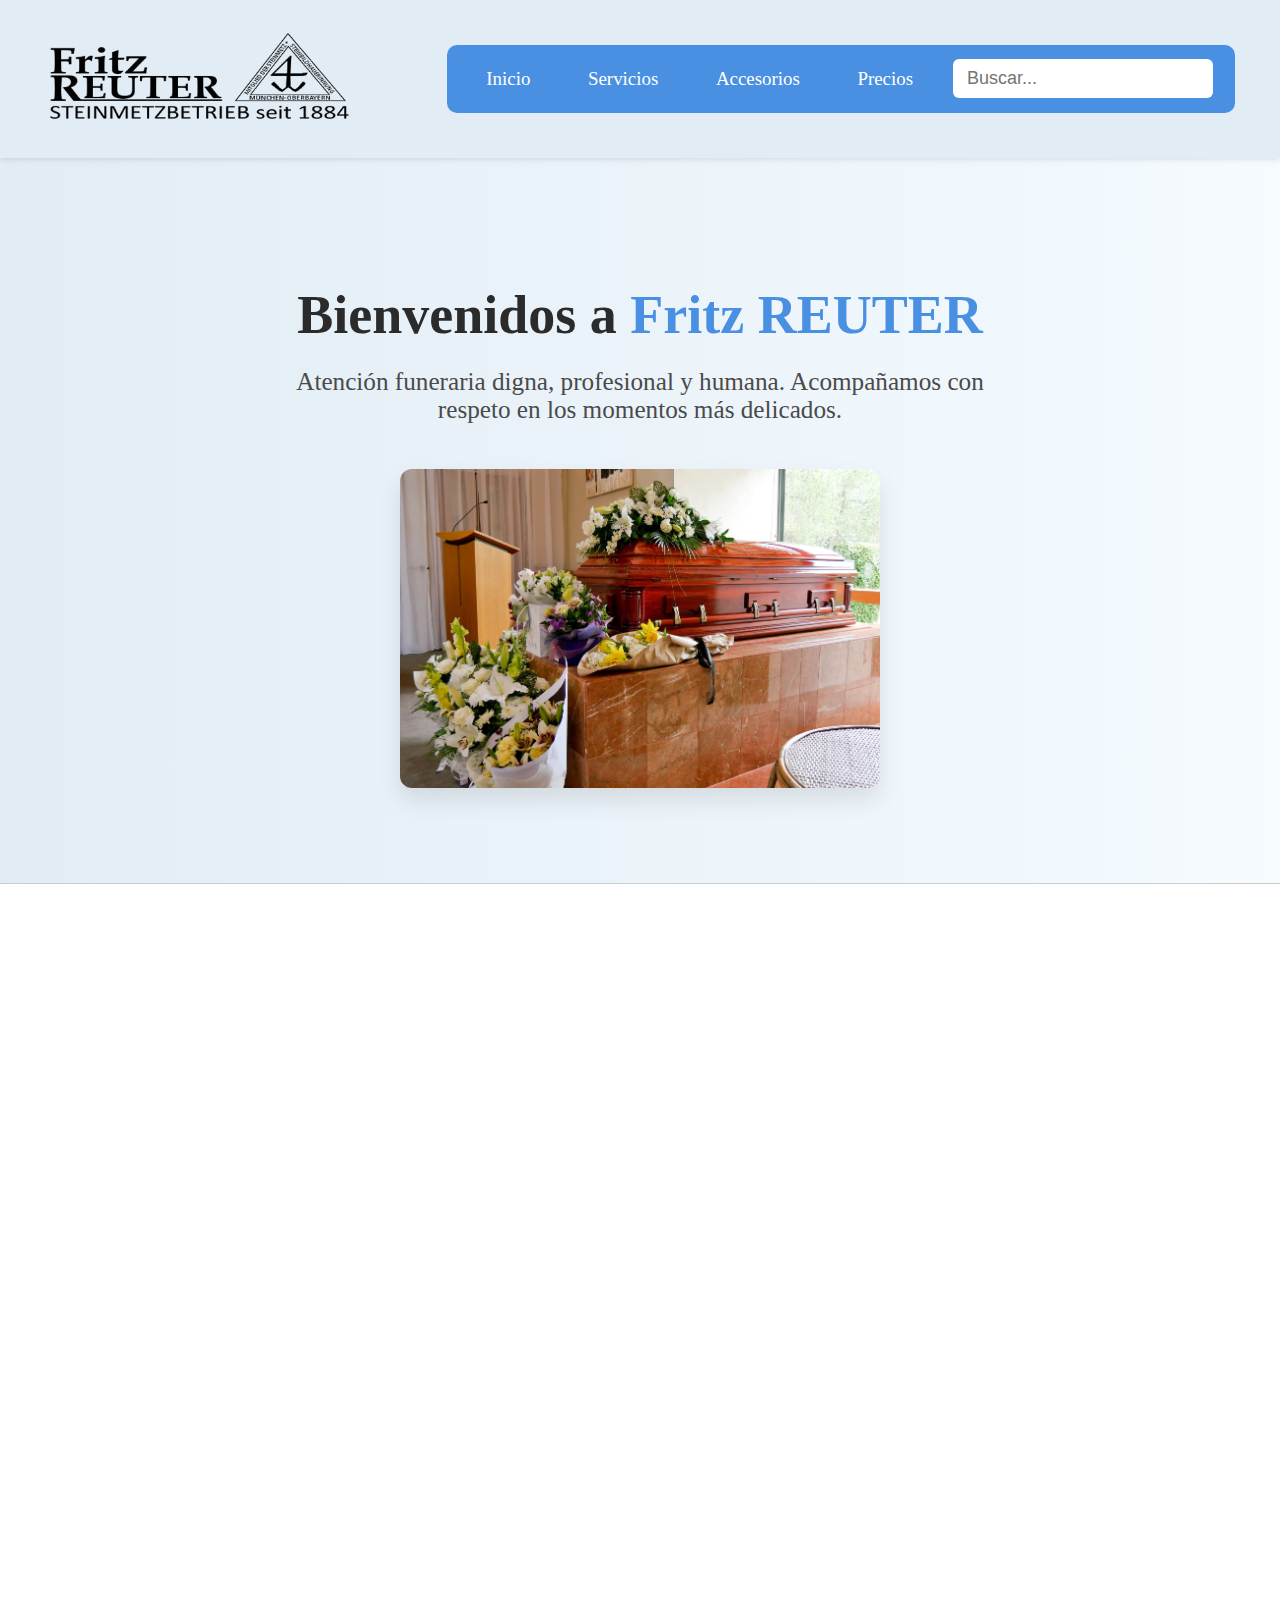
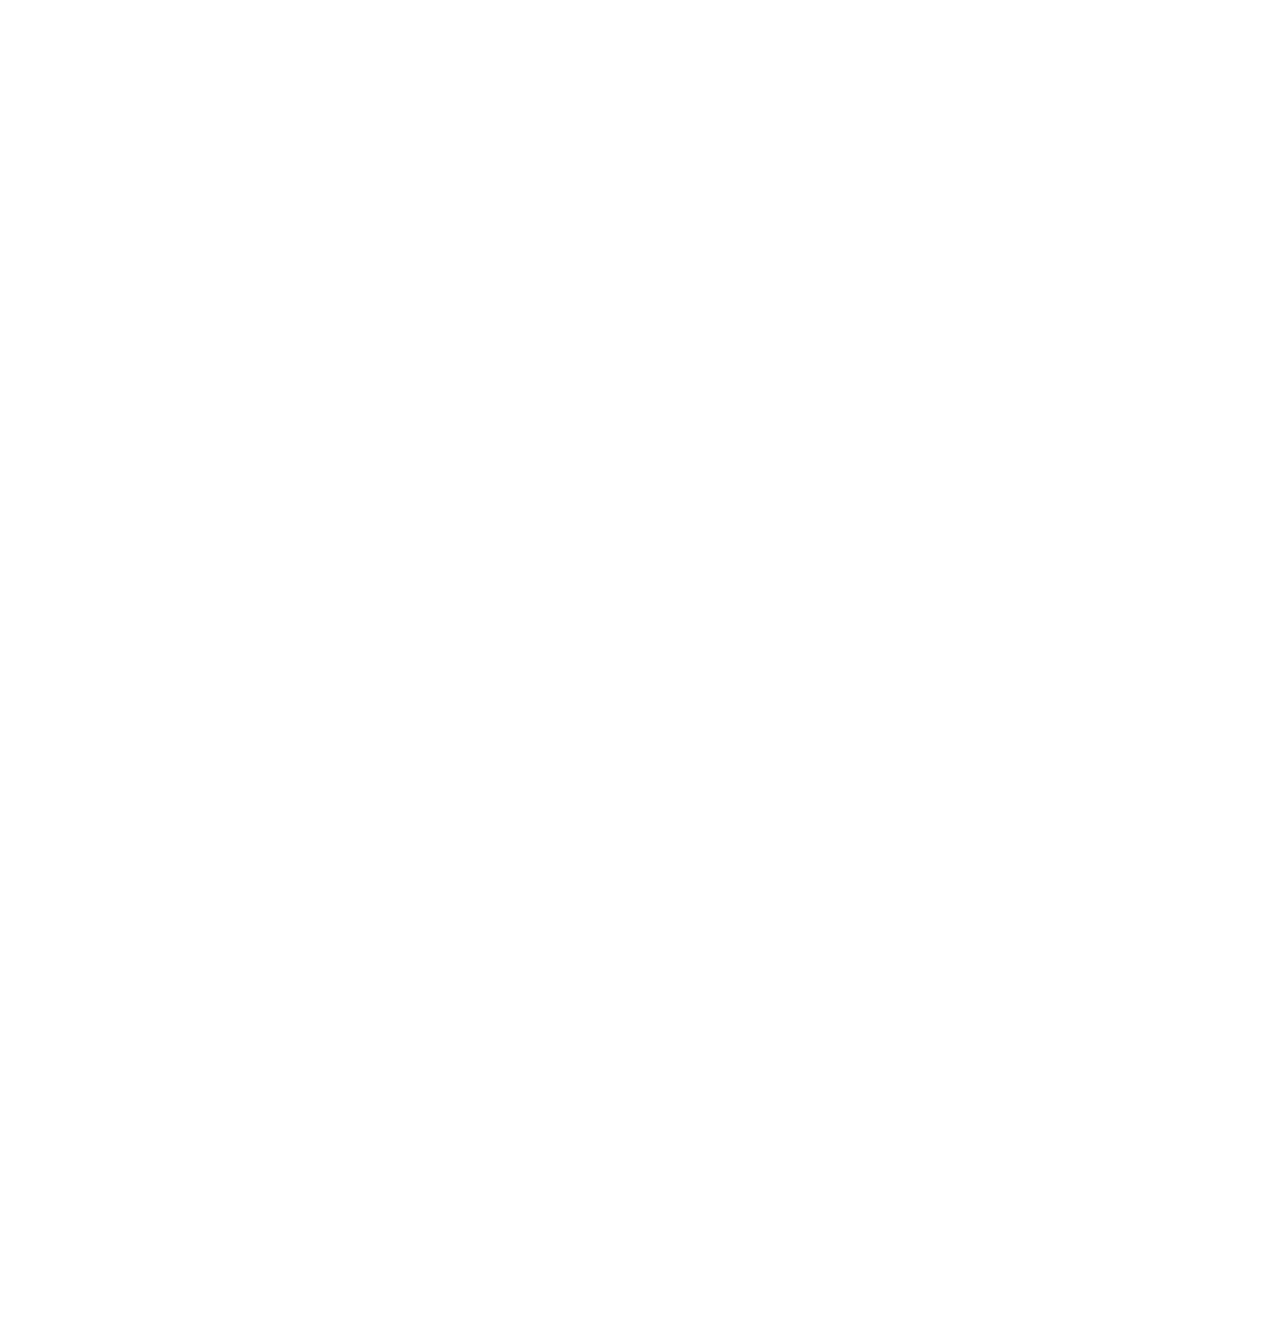
<file: index.html>
<!DOCTYPE html>
<html lang="es">
<head>
  <meta charset="UTF-8" />
  <meta name="viewport" content="width=device-width, initial-scale=1.0"/>
  <title>Fritz REUTER - Inicio</title>
  <link rel="stylesheet" href="styles.css" />
</head>
<body>

  <header class="header-principal">
  <div class="header-container">
    <div class="logo-grande">
      <img src="img/logo.png" alt="Fritz REUTER logo" />
    </div>

    <!-- Botón hamburguesa (input + label) -->
    <input type="checkbox" id="menu-toggle" />
    <label for="menu-toggle" class="menu-icon">☰</label>

    <!-- Menú -->
    <nav class="nav-derecha">
      <ul>
        <li><a href="index.html">Inicio</a></li>
        <li><a href="servicios.html">Servicios</a></li>
        <li><a href="accesorios.html">Accesorios</a></li>
        <li><a href="precios.html">Precios</a></li>
        <li><input type="search" placeholder="Buscar..." /></li>
      </ul>
    </nav>
  </div>
</header>


  <!-- SECCIÓN HERO -->
  <section class="hero">
    <div class="hero-content">
      <h1>Bienvenidos a <span>Fritz REUTER</span></h1>
      <p>Atención funeraria digna, profesional y humana. Acompañamos con respeto en los momentos más delicados.</p>
      <img src="img/presentacion.jpg" alt="Ataúd elegante" class="hero-img">
    </div>
  </section>

  <!-- SECCIÓN DESTACADA -->
  <section class="destacados container">
    <h2>¿Por qué elegirnos?</h2>
    <div class="cards-container">
      <article class="card">
        <img src="img/icono1.png" alt="Empatía" />
        <h3>Atención Humana</h3>
        <p>Nos enfocamos en acompañar con sensibilidad y respeto.</p>
      </article>
      <article class="card">
        <img src="img/icono2.png" alt="Calidad" />
        <h3>Calidad y detalle</h3>
        <p>Servicios personalizados y detallados para cada necesidad.</p>
      </article>
      <article class="card">
        <img src="img/icono3.png" alt="Trayectoria" />
        <h3>Experiencia</h3>
        <p>Años de servicio nos respaldan como líderes en el sector.</p>
      </article>
    </div>
  </section>

  <!-- INFORMACIÓN GENERAL -->
  <main class="container">

    <section class="section-box">
      <h2>Sobre Nosotros</h2>
      <p>Somos una empresa funeraria dedicada a brindar servicios de calidad, personalizados y con profundo respeto por cada familia.</p>
    </section>

    <section class="section-box">
      <h2>Misión</h2>
      <p>Brindar soluciones funerarias integrales, con empatía y compromiso, garantizando una despedida digna y serena.</p>
    </section>

    <section class="section-box">
      <h2>Visión</h2>
      <p>Ser la funeraria referente en atención humanizada y excelencia en el servicio en el país.</p>
    </section>

    <section class="section-box contact-box">
      <h2>Contáctanos</h2>
      <ul>
        <li><strong>Teléfono:</strong> +51 910 082 285</li>
        <li><strong>Email:</strong> contacto@fritzreuter.com</li>
        <li><strong>Dirección:</strong> Av. Paz Eterna 789, Lima</li>
      </ul>
    </section>

  </main>

  <footer>
    <p>&copy; 2025 Fritz REUTER - Todos los derechos reservados.</p>
  </footer>

</body>
</html>
</file>
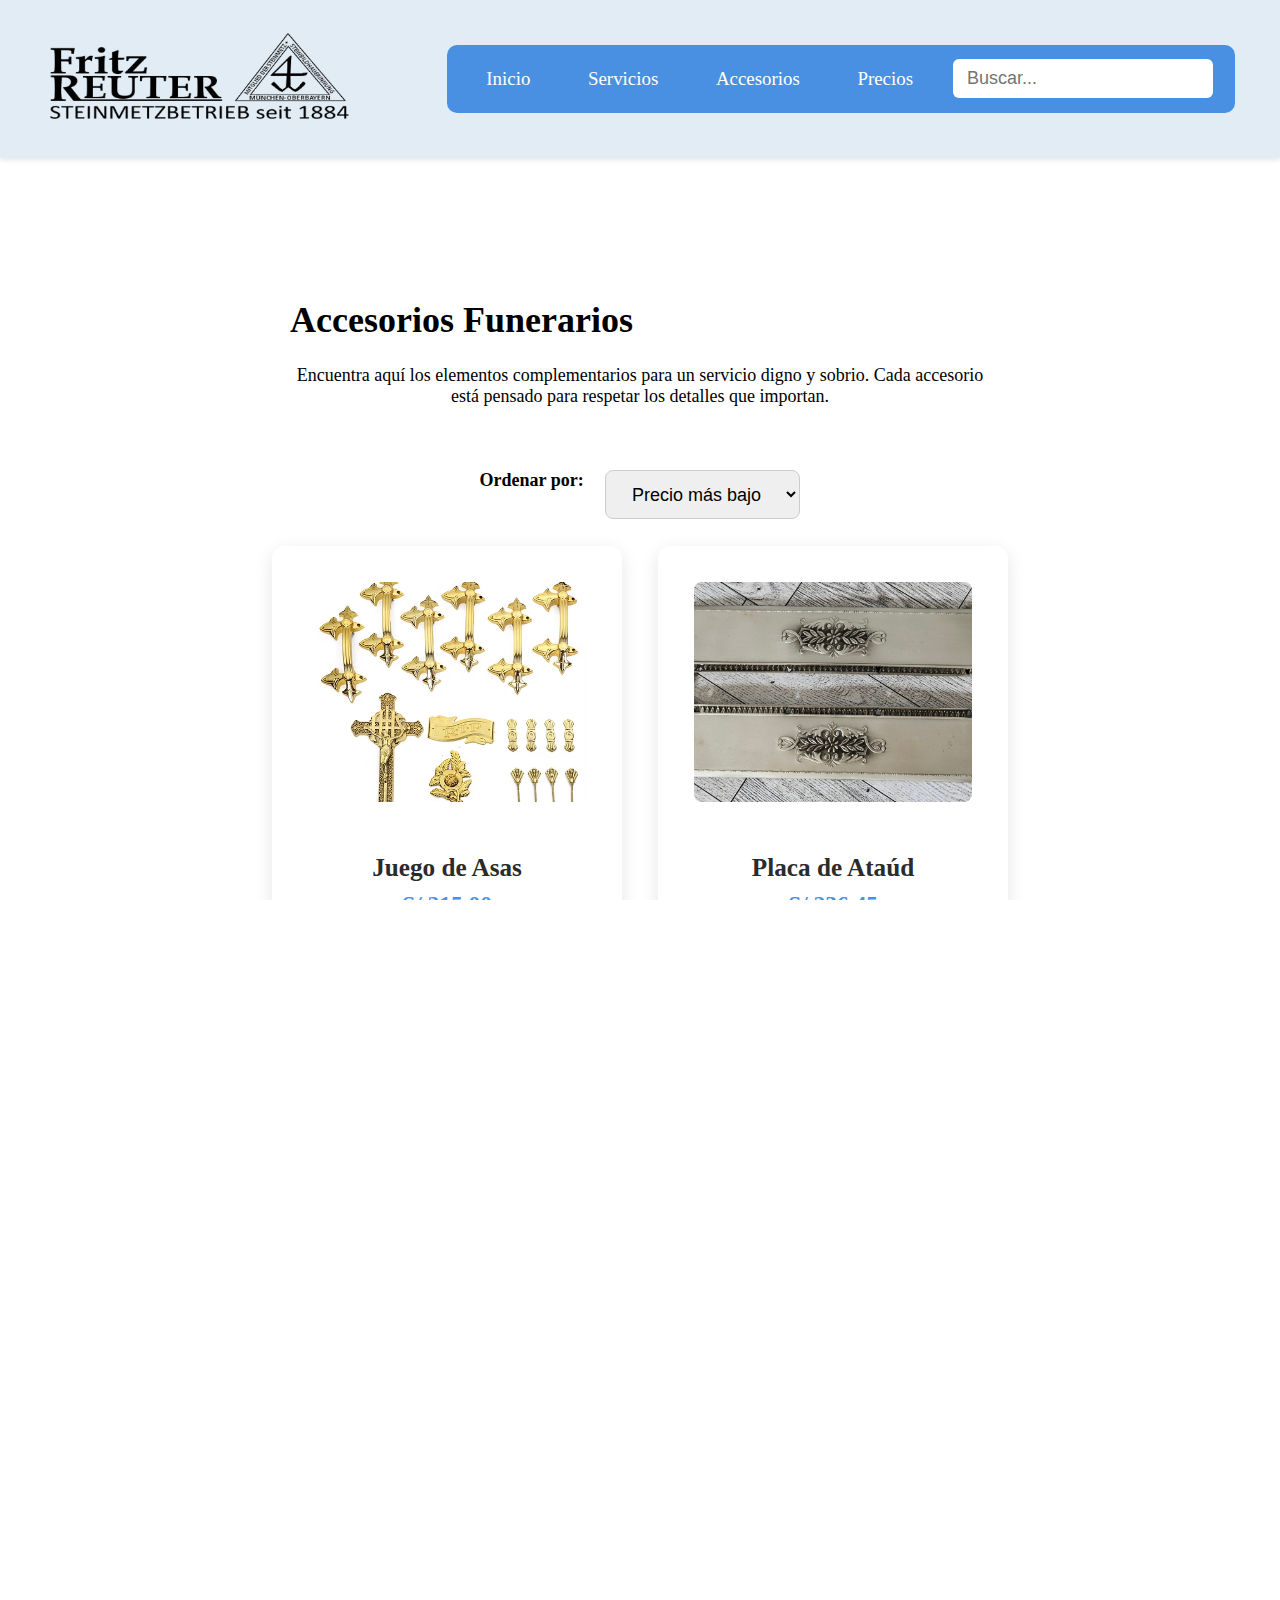
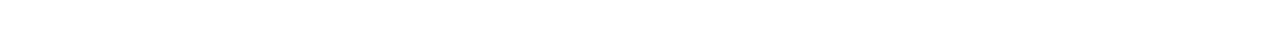
<file: accesorios.html>
<!DOCTYPE html>
<html lang="es">
<head>
  <meta charset="UTF-8" />
  <meta name="viewport" content="width=device-width, initial-scale=1.0"/>
  <title>Accesorios - Fritz REUTER</title>
  <link rel="stylesheet" href="styles.css" />
</head>
<body>

 <header class="header-principal">
  <div class="header-container">
    <div class="logo-grande">
      <img src="img/logo.png" alt="Fritz REUTER logo" />
    </div>

    <!-- Botón hamburguesa (input + label) -->
    <input type="checkbox" id="menu-toggle" />
    <label for="menu-toggle" class="menu-icon">☰</label>

    <!-- Menú -->
    <nav class="nav-derecha">
      <ul>
        <li><a href="index.html">Inicio</a></li>
        <li><a href="servicios.html">Servicios</a></li>
        <li><a href="accesorios.html">Accesorios</a></li>
        <li><a href="precios.html">Precios</a></li>
        <li><input type="search" placeholder="Buscar..." /></li>
      </ul>
    </nav>
  </div>
</header>


  <main class="container">
    <!-- Introducción -->
    <section class="hero-content" style="padding: 3rem 1rem 1rem;">
      <h1>Accesorios Funerarios</h1>
      <p style="text-align:center; max-width: 700px; margin: auto;">Encuentra aquí los elementos complementarios para un servicio digno y sobrio. Cada accesorio está pensado para respetar los detalles que importan.</p>
    </section>

    <!-- Filtro visual -->
    <div class="filtros">
      <label for="ordenar"><strong>Ordenar por:</strong></label>
      <select id="ordenar">
        <option>Precio más bajo</option>
        <option>Precio más alto</option>
        <option>Nombre</option>
      </select>
    </div>

    <!-- Catálogo -->
    <div class="catalogo">
      <article class="producto">
        <img src="img/accesorio1.jpg" alt="Juego de asas" />
        <h3>Juego de Asas</h3>
        <p>S/ 215.00</p>
      </article>

      <article class="producto">
        <img src="img/accesorio2.jpg" alt="Placa de Ataúd" />
        <h3>Placa de Ataúd</h3>
        <p>S/ 236.45</p>
      </article>

      <article class="producto">
        <img src="img/accesorio3.jpg" alt="Juego de Manijas" />
        <h3>Juego de Manijas</h3>
        <p>S/ 251.00</p>
      </article>

      <article class="producto">
        <img src="img/accesorio4.jpg" alt="Cerraduras" />
        <h3>Cerraduras</h3>
        <p>S/ 29.13</p>
      </article>
    </div>
  </main>

  <footer>
    <p>&copy; 2025 Fritz REUTER - Todos los derechos reservados.</p>
  </footer>

</body>
</html>
</file>
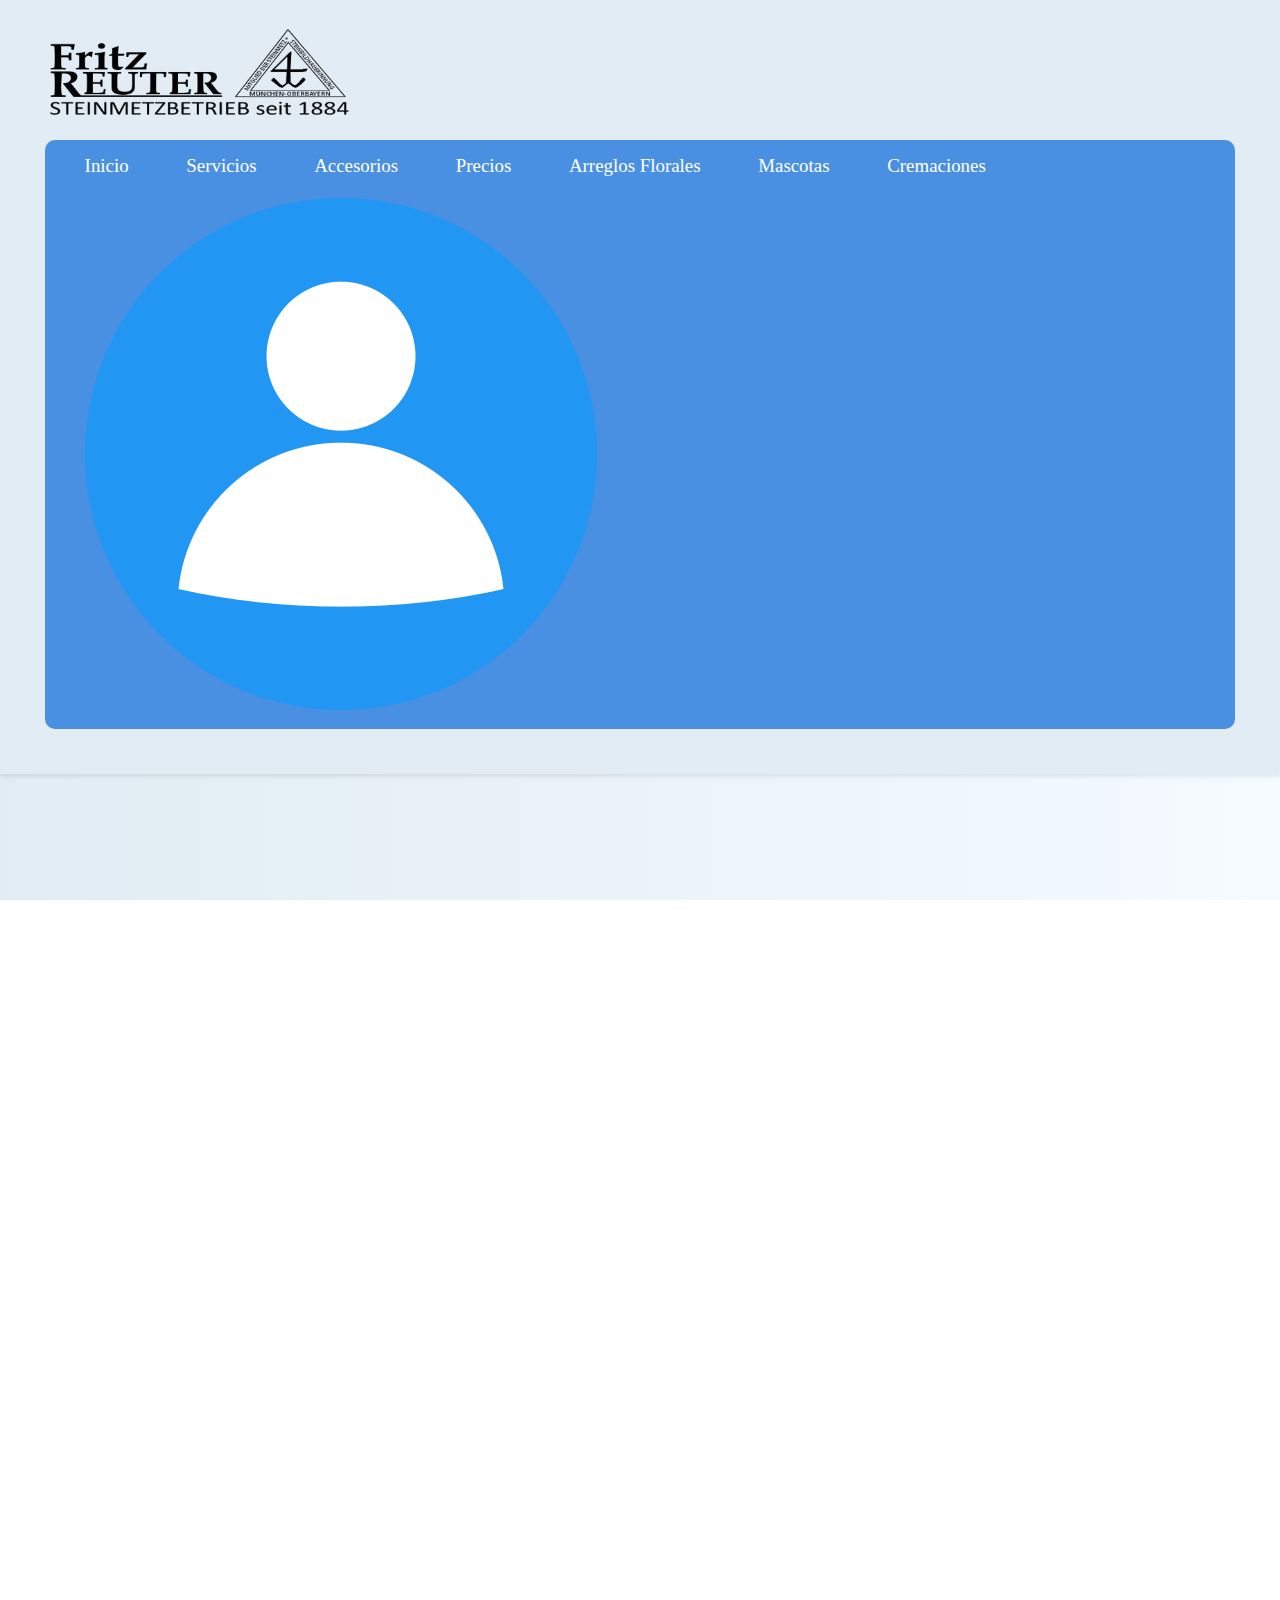
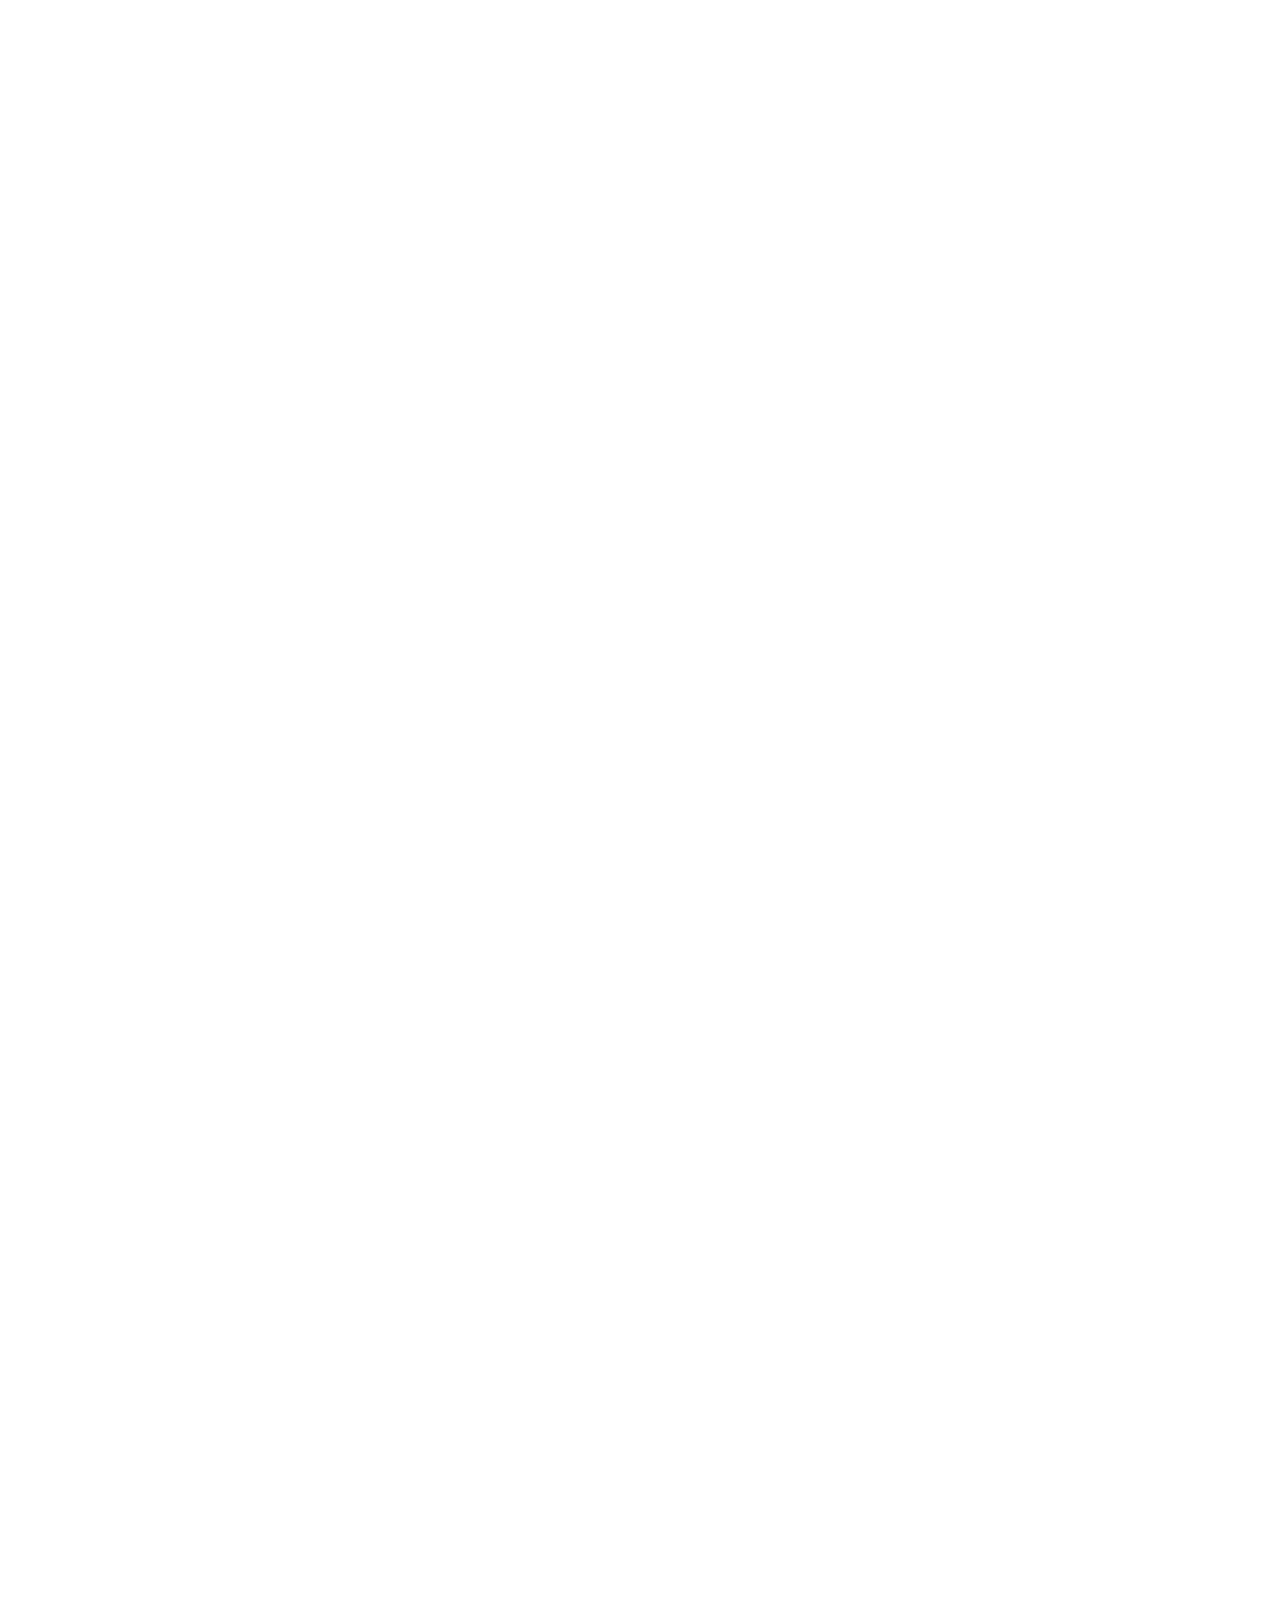
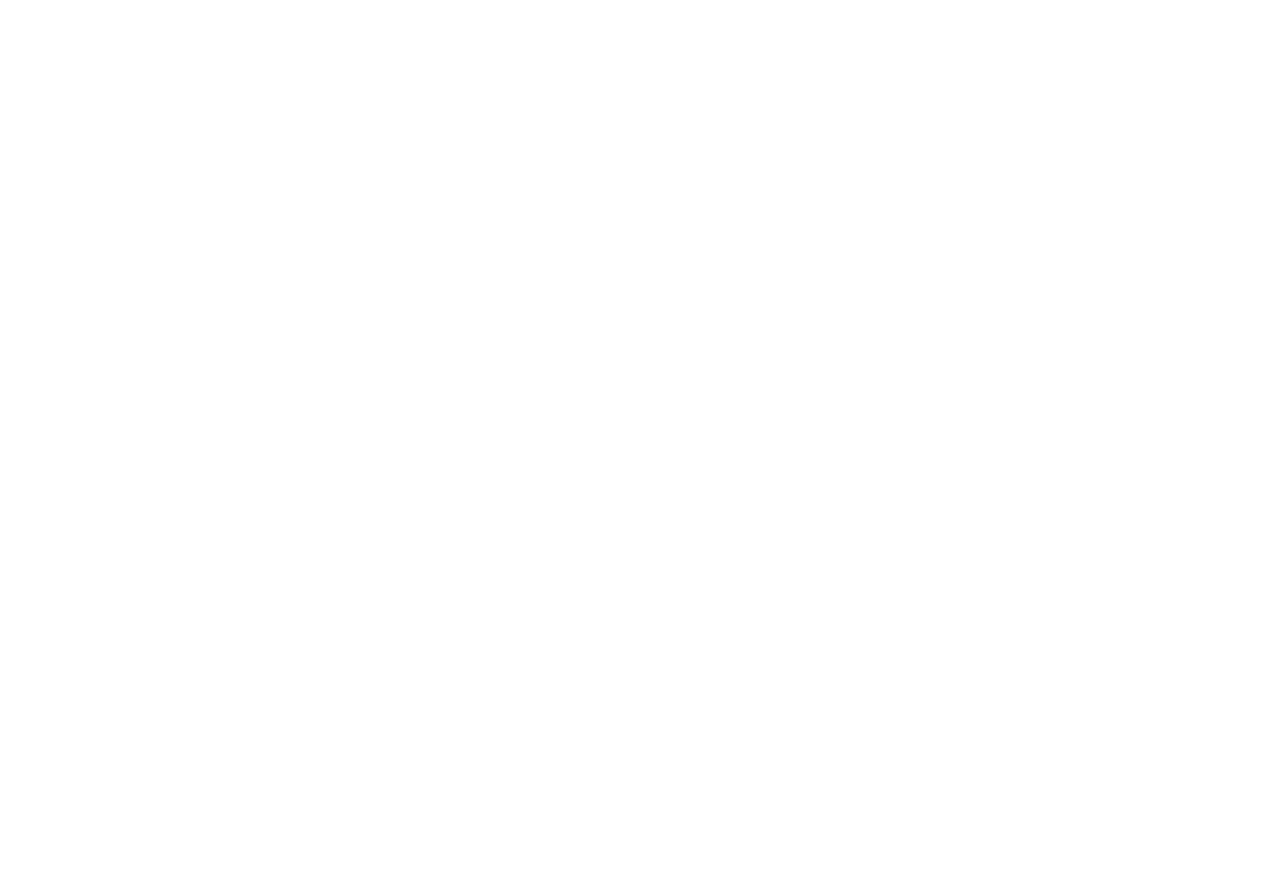
<file: arreglos-florales.html>
<!DOCTYPE html>
<html lang="es">
<head>
  <meta charset="UTF-8" />
  <meta name="viewport" content="width=device-width, initial-scale=1.0"/>
  <title>Fritz REUTER - Arreglos Florales</title>
  <link rel="stylesheet" href="styles.css" />
</head>
<body>

  <!-- HEADER -->
  <header class="header-principal">
    <div class="header-container">

      <div class="logo-grande">
        <a href="index.html">
          <img src="img/logo.png" alt="Fritz REUTER logo" />
        </a>
      </div>

      <!-- Menú hamburguesa -->
      <input type="checkbox" id="menu-toggle" />
      <label for="menu-toggle" class="menu-icon">☰</label>

     <!-- Menú de navegación -->
<nav class="nav-derecha">
  <ul>
    <li><a href="index.html">Inicio</a></li>
    <li><a href="servicios.html">Servicios</a></li>
    <li><a href="accesorios.html">Accesorios</a></li>
    <li><a href="precios.html">Precios</a></li>
    <li><a href="arreglos-florales.html">Arreglos Florales</a></li>
    <li><a href="mascotas.html">Mascotas</a></li>
    <li><a href="cremaciones.html">Cremaciones</a></li> <!-- 🔹 Nueva pestaña -->

    <!-- 🔹 Login/Admin -->
    <li class="login-icon">
      <a href="login.html" title="Acceso Admin">
        <img src="img/login.png" alt="Login" />
      </a>
    </li>
  </ul>
</nav>


    </div>
  </header>

  <!-- HERO -->
  <section class="hero">
    <div class="hero-content">
      <h1>Arreglos <span>Florales</span> Especiales</h1>
      <p>Diseños elegantes y personalizados para acompañar cada despedida con respeto y cariño.</p>
      <img src="img/florr.jpg" alt="Arreglos Florales" class="hero-img">
    </div>
  </section>

  <!-- SECCIÓN DESCRIPTIVA -->
  <section class="container section-box">
    <h2>Nuestra Filosofía Floral</h2>
    <p>En Fritz REUTER entendemos que cada despedida merece un detalle que exprese sentimientos de amor, respeto y memoria. Nuestros arreglos florales son cuidadosamente diseñados por expertos floristas para brindar armonía, elegancia y consuelo en estos momentos especiales.</p>
    <p>Ofrecemos una amplia variedad de flores frescas, combinaciones de colores y estilos que pueden personalizarse según sus preferencias y necesidades.</p>
  </section>

  <!-- FILTROS -->
  <section class="container filtros">
    <label for="tipo-flor">Tipo de Flor:</label>
    <select id="tipo-flor">
      <option value="todos">Todos</option>
      <option value="rosas">Rosas</option>
      <option value="lirios">Lirios</option>
      <option value="orquideas">Orquídeas</option>
    </select>

    <label for="ordenar-precios">Ordenar por Precio:</label>
    <select id="ordenar-precios">
      <option value="asc">Menor a Mayor</option>
      <option value="desc">Mayor a Menor</option>
    </select>
  </section>

  <!-- CATÁLOGO DE ARREGLOS -->
  <main class="container catalogo" id="catalogo-arreglos">
    <article class="producto" data-marca="rosas" data-precio="120" data-nombre="Rosas Blancas Elegantes">
      <img src="img/1.jpeg" alt="Rosas Blancas Elegantes">
      <h3>Rosas Blancas Elegantes</h3>
      <p>S/.120</p>
      <button class="btn-comprar">Comprar</button>
    </article>

    <article class="producto" data-marca="lirios" data-precio="150" data-nombre="Lirios y Rosas">
      <img src="img/333.jpg" alt="Lirios y Rosas">
      <h3>Lirios y Rosas</h3>
      <p>S/.150</p>
      <button class="btn-comprar">Comprar</button>
    </article>

    <article class="producto" data-marca="orquideas" data-precio="200" data-nombre="Orquídeas Selectas">
      <img src="img/5.jpg" alt="Orquídeas Selectas">
      <h3>Orquídeas Selectas</h3>
      <p>S/.200</p>
      <button class="btn-comprar">Comprar</button>
    </article>

    <article class="producto" data-marca="rosas" data-precio="180" data-nombre="Rosas Rojas Premium">
      <img src="img/4.jpg" alt="Rosas Rojas Premium">
      <h3>Rosas Rojas Premium</h3>
      <p>S/.180</p>
      <button class="btn-comprar">Comprar</button>
    </article>

    <article class="producto" data-marca="lirios" data-precio="140" data-nombre="Lirios Blancos">
      <img src="img/2.jpg" alt="Lirios Blancos">
      <h3>Lirios Blancos</h3>
      <p>S/.140</p>
      <button class="btn-comprar">Comprar</button>
    </article>

    <article class="producto" data-marca="orquideas" data-precio="220" data-nombre="Orquídeas Rosadas">
      <img src="img/6.jpg" alt="Orquídeas Rosadas">
      <h3>Orquídeas Rosadas</h3>
      <p>S/.220</p>
      <button class="btn-comprar">Comprar</button>
    </article>
  </main>

  <!-- MODAL DE COMPRA -->
  <div id="modal-compra" class="modal">
    <div class="modal-content">
      <span class="cerrar">&times;</span>
      <h2>Formulario de Compra</h2>
      <form id="form-compra">
        <label>Nombre:</label>
        <input type="text" id="nombre" required>

        <label>Dirección:</label>
        <input type="text" id="direccion" required>

        <label>Teléfono:</label>
        <input type="tel" id="telefono" required>

        <label>Método de Pago:</label>
        <select id="metodo" required>
          <option value="">Seleccione</option>
          <option value="tarjeta">Tarjeta</option>
          <option value="yape">Yape</option>
          <option value="efectivo">Efectivo</option>
        </select>

        <label>Producto:</label>
        <input type="text" id="producto-seleccionado" readonly>

        <button type="submit">Pagar</button>
      </form>
      <div id="mensaje-exito" style="display:none; margin-top:1rem; color:green; font-weight:bold;">
        Pago realizado con éxito ✅
        <br>
        <a id="btn-whatsapp" href="#" target="_blank">Contactar por WhatsApp</a>
      </div>
    </div>
  </div>

  <!-- TESTIMONIOS -->
  <section class="container section-box">
    <h2>Testimonios de Clientes</h2>
    <div class="cards-container">
      <article class="card">
        <p>"La calidad de los arreglos florales fue impresionante y nos brindó un momento de paz y consuelo."</p>
        <h3>- Familia García</h3>
      </article>

      <article class="card">
        <p>"Cada detalle estaba perfectamente cuidado. Recomiendo Fritz REUTER por su profesionalismo y empatía."</p>
        <h3>- Juan Pérez</h3>
      </article>

      <article class="card">
        <p>"Los arreglos florales hicieron que la despedida de mi ser querido fuera más hermosa y significativa."</p>
        <h3>- María López</h3>
      </article>
    </div>
  </section>

  <!-- FOOTER -->
  <footer>
    <p>&copy; 2025 Fritz REUTER - Todos los derechos reservados.</p>
  </footer>

  <script src="script.js"></script>
   <script>
    document.addEventListener("DOMContentLoaded", () => {
      const catalogo = document.getElementById("catalogo-arreglos");
      const productos = JSON.parse(localStorage.getItem("productos")) || [];

      // Filtrar SOLO los de categoría "arreglos"
      const productosFiltrados = productos.filter(p => p.categoria === "arreglos");

      productosFiltrados.forEach(prod => {
        const articulo = document.createElement("article");
        articulo.classList.add("producto");
        articulo.dataset.precio = prod.precio;
        articulo.dataset.nombre = prod.nombre;

        articulo.innerHTML = `
          <img src="${prod.imagen}" alt="${prod.nombre}">
          <h3>${prod.nombre}</h3>
          <p>S/ ${prod.precio}</p>
          <button class="btn-comprar">Comprar</button>
        `;
        catalogo.appendChild(articulo);
      });
    });
    document.addEventListener("DOMContentLoaded", () => {
  const catalogo = document.getElementById("catalogo-arreglos");
  const filtroFlor = document.getElementById("tipo-flor");
  const ordenarPrecios = document.getElementById("ordenar-precios");

  const aplicarFiltros = () => {
    const tipoSeleccionado = filtroFlor.value;
    const productos = Array.from(catalogo.querySelectorAll(".producto"));

    productos.forEach(prod => {
      const tipo = prod.dataset.marca; // rosas, lirios, orquideas
      prod.style.display = (tipoSeleccionado === "todos" || tipo === tipoSeleccionado) ? "" : "none";
    });
  };

  const aplicarOrden = () => {
    const orden = ordenarPrecios.value;
    const productos = Array.from(catalogo.querySelectorAll(".producto"));
    productos.sort((a, b) => {
      const precioA = parseFloat(a.dataset.precio);
      const precioB = parseFloat(b.dataset.precio);
      return orden === "asc" ? precioA - precioB : precioB - precioA;
    });
    productos.forEach(p => catalogo.appendChild(p));
  };

  // Eventos
  filtroFlor.addEventListener("change", aplicarFiltros);
  ordenarPrecios.addEventListener("change", aplicarOrden);
});
const tel = document.getElementById("telefono");

tel.addEventListener("input", function () {
  // Reemplaza todo lo que no sea número
  this.value = this.value.replace(/[^0-9]/g, "");

  // Limita a 9 dígitos
  if (this.value.length > 9) {
    this.value = this.value.slice(0, 9);
  }
});
  </script>
</body>
</html>
</file>
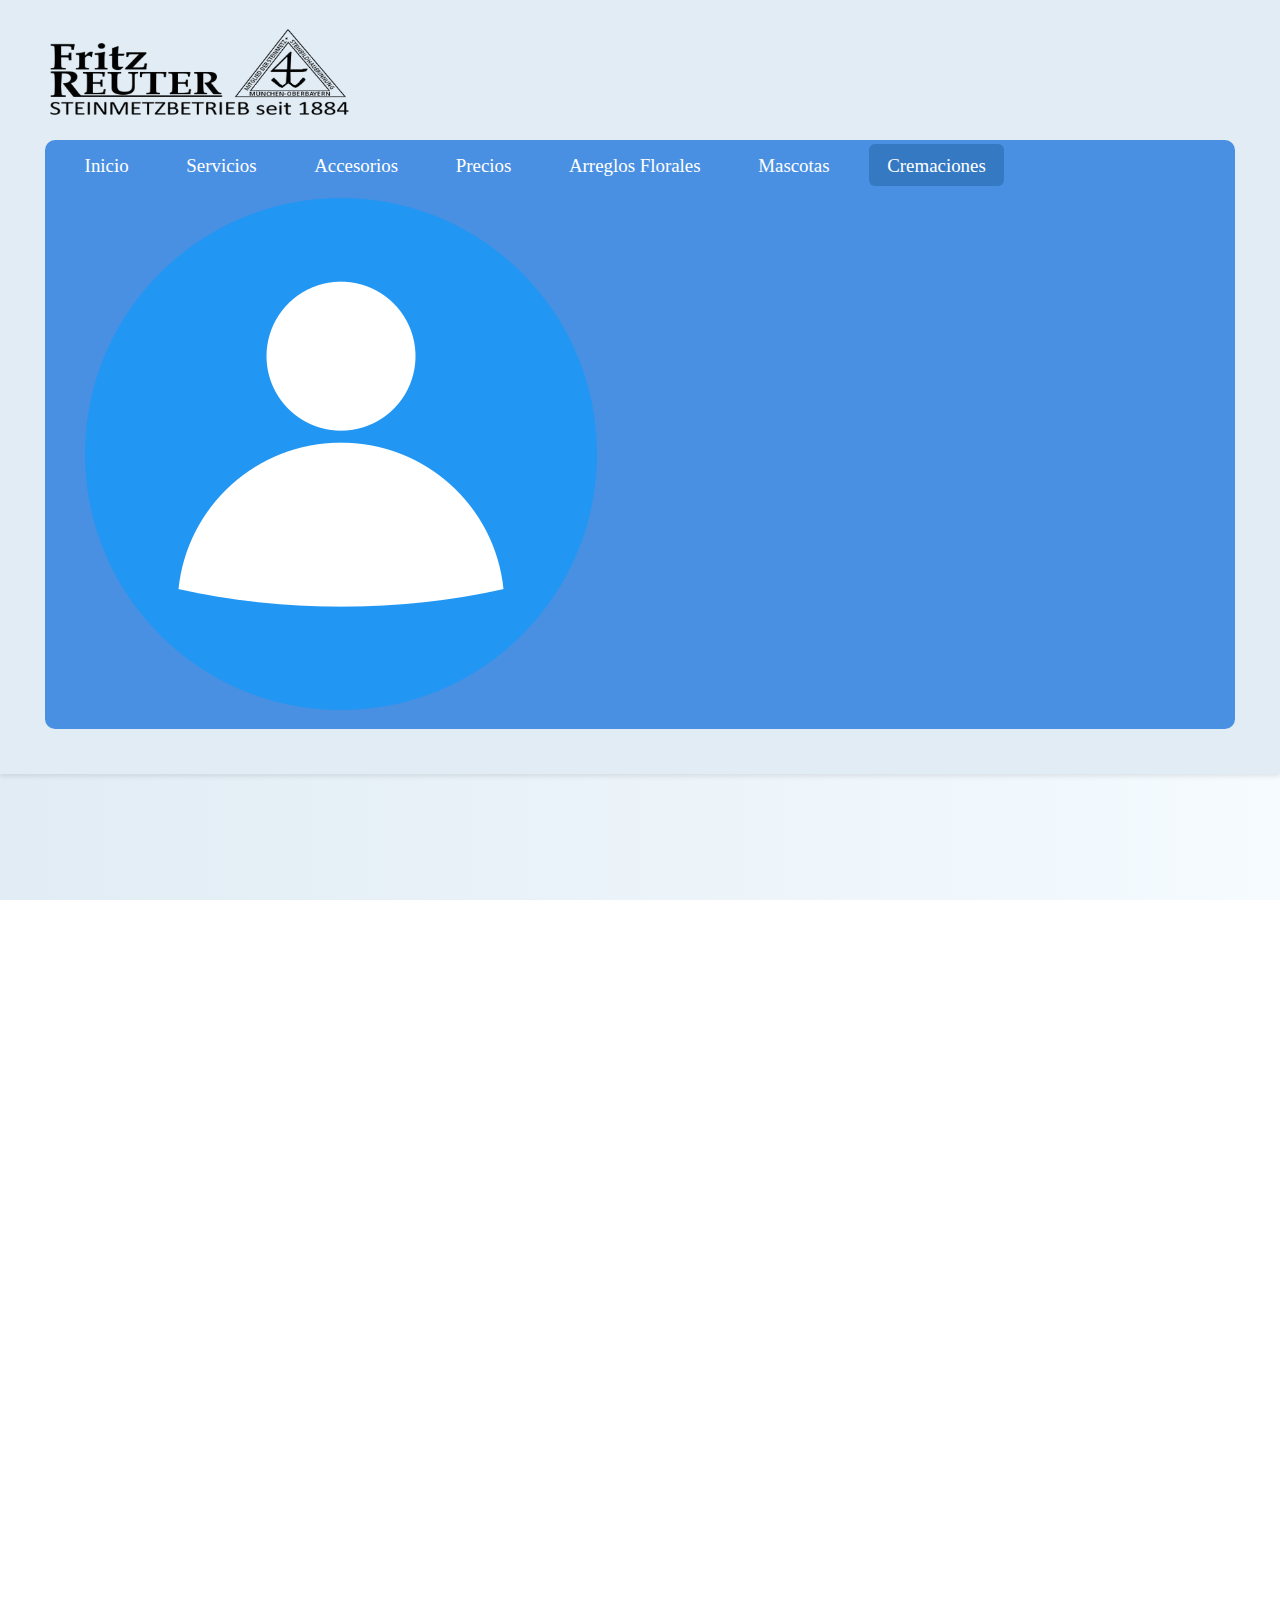
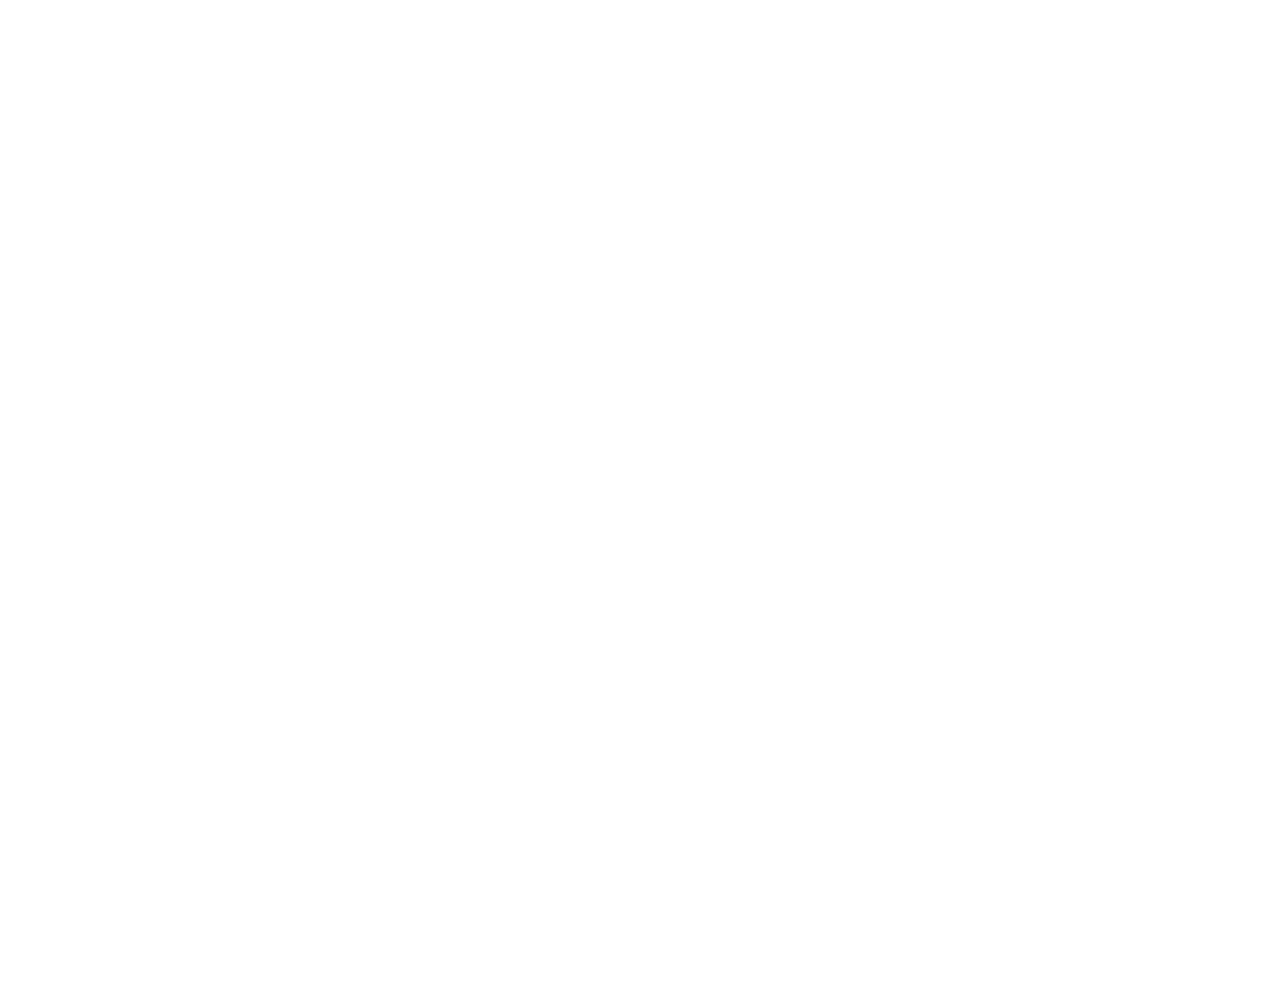
<file: cremaciones.html>
<!DOCTYPE html>
<html lang="es">
<head>
  <meta charset="UTF-8" />
  <meta name="viewport" content="width=device-width, initial-scale=1.0"/>
  <title>Cremaciones - Servicios</title>
  <link rel="stylesheet" href="styles.css" />
</head>
<body>

  <!-- HEADER -->
  <header class="header-principal">
    <div class="header-container">

      <div class="logo-grande">
        <a href="index.html">
          <img src="img/logo.png" alt="Fritz REUTER logo" />
        </a>
      </div>

      <!-- Menú responsive -->
      <input type="checkbox" id="menu-toggle" />
      <label for="menu-toggle" class="menu-icon">☰</label>

      <!-- Menú de navegación -->
      <nav class="nav-derecha">
        <ul>
          <li><a href="index.html">Inicio</a></li>
          <li><a href="servicios.html">Servicios</a></li>
          <li><a href="accesorios.html">Accesorios</a></li>
          <li><a href="precios.html">Precios</a></li>
          <li><a href="arreglos-florales.html">Arreglos Florales</a></li>
          <li><a href="mascotas.html">Mascotas</a></li>
          <li><a href="cremaciones.html" class="active">Cremaciones</a></li>

          <!-- 🔹 Login/Admin -->
          <li class="login-icon">
            <a href="login.html" title="Acceso Admin">
              <img src="img/login.png" alt="Login" />
            </a>
          </li>
        </ul>
      </nav>

    </div>
  </header>

  <!-- HERO -->
  <section class="hero">
    <div class="hero-content">
      <h1>Servicios de <span>Cremación</span></h1>
      <p>Brindamos servicios de cremación con respeto y acompañamiento en cada detalle.</p>
      <img src="img/cremacion1.jpeg" alt="Cremaciones" class="hero-img">
    </div>
  </section>

  <!-- DESCRIPCIÓN -->
  <section class="container section-box">
    <h2>Atención en Servicios de Cremación</h2>
    <p>Nuestros paquetes de cremación están diseñados para brindar tranquilidad y apoyo en momentos difíciles, con opciones adaptadas a tus necesidades.</p>
  </section>

  <!-- CATÁLOGO DE SERVICIOS -->
  <main class="container catalogo" id="catalogo-cremaciones">

    <article class="producto" data-precio="1200" data-nombre="Cremación Básica">
      <img src="img/cremacion1.jpeg" alt="Cremación básica">
      <h3>Cremación Básica</h3>
      <p class="precio">S/.1200</p>
      <ul class="detalles">
        <li>Servicio básico de cremación</li>
        <li>Atención personalizada</li>
        <li>Entrega de cenizas en urna estándar</li>
      </ul>
      <button class="btn-comprar">Adquirir</button>
    </article>

    <article class="producto" data-precio="2000" data-nombre="Cremación Premium">
      <img src="img/cremacion2.jpeg" alt="Cremación premium">
      <h3>Cremación Premium</h3>
      <p class="precio">S/.2000</p>
      <ul class="detalles">
        <li>Servicio de cremación premium</li>
        <li>Urna personalizada</li>
        <li>Asesoría y acompañamiento</li>
        <li>Recordatorio especial</li>
      </ul>
      <button class="btn-comprar">Adquirir</button>
    </article>

  </main>

  <!-- MODAL DE COMPRA -->
  <div id="modal-compra" class="modal">
    <div class="modal-content">
      <span class="cerrar">&times;</span>
      <h2>Finalizar compra</h2>
      <form id="form-compra">
        <input type="hidden" id="producto-seleccionado" name="producto" />
        <label for="nombre">Nombre:</label>
        <input type="text" id="nombre" required>
        <label for="direccion">Dirección:</label>
        <input type="text" id="direccion" required>
        <label for="telefono">Teléfono:</label>
        <input type="tel" id="telefono" required>
        <label for="metodo">Método de pago:</label>
        <select id="metodo" required>
          <option value="Transferencia">Transferencia</option>
          <option value="Tarjeta">Tarjeta</option>
          <option value="Efectivo">Efectivo</option>
        </select>
        <button type="submit" class="btn-comprar">Confirmar</button>
      </form>
      <div id="mensaje-exito" style="display:none;">
        <p>¡Gracias por tu compra! Da clic en el botón para continuar por WhatsApp.</p>
        <a id="btn-whatsapp" target="_blank" class="btn-comprar">Ir a WhatsApp</a>
      </div>
    </div>
  </div>

  <!-- FOOTER -->
  <footer>
    <p>&copy; 2025 Fritz REUTER - Todos los derechos reservados.</p>
  </footer>

  <script src="script.js"></script>
</body>
</html>
</file>
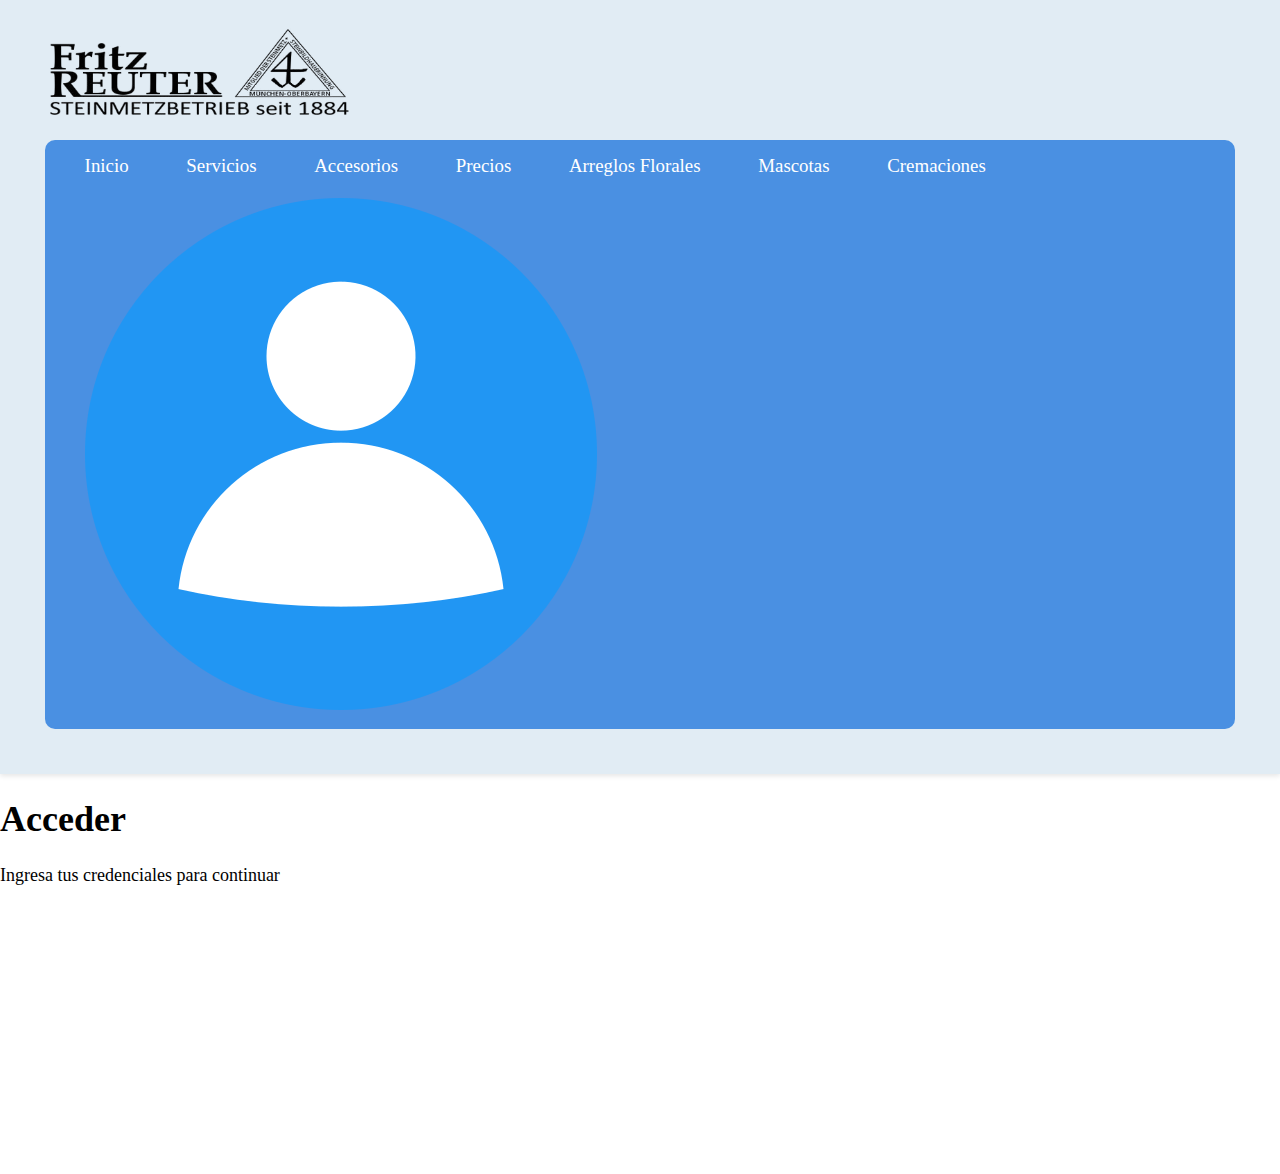
<file: login.html>
<!DOCTYPE html>
<html lang="es">
<head>
  <meta charset="UTF-8" />
  <meta name="viewport" content="width=device-width, initial-scale=1.0"/>
  <title>Login - Fritz REUTER</title>
  <link rel="stylesheet" href="styles.css" />
</head>
<body class="login-body">

  <!-- HEADER -->
  <header class="header-principal">
      <div class="header-container"> <!-- Contenedor general del encabezado -->

      <div class="logo-grande">
  <a href="index.html">
    <img src="img/logo.png" alt="Fritz REUTER logo" />
  </a>
</div>


      <!-- Botón hamburguesa para menú en pantallas pequeñas -->
      <input type="checkbox" id="menu-toggle" /> <!-- Checkbox oculto que controla la visibilidad del menú -->
      <label for="menu-toggle" class="menu-icon">☰</label> <!-- Icono del menú hamburguesa -->

<!-- Menú de navegación -->
<nav class="nav-derecha">
  <ul>
    <li><a href="index.html">Inicio</a></li>
    <li><a href="servicios.html">Servicios</a></li>
    <li><a href="accesorios.html">Accesorios</a></li>
    <li><a href="precios.html">Precios</a></li>
    <li><a href="arreglos-florales.html">Arreglos Florales</a></li>
    <li><a href="mascotas.html">Mascotas</a></li>
    <li><a href="cremaciones.html">Cremaciones</a></li> <!-- 🔹 Nueva pestaña -->

    <!-- 🔹 Login/Admin -->
    <li class="login-icon">
      <a href="login.html" title="Acceso Admin">
        <img src="img/login.png" alt="Login" />
      </a>
    </li>
  </ul>
</nav>



    </div> <!-- Fin header-container -->
  </header>

  <!-- MAIN -->
  <main class="login-container">
    <div class="login-card">
      <h1 class="titulo-login"><span>Acceder</span></h1>
      <p class="subtitle">Ingresa tus credenciales para continuar</p>

      <!-- Formulario Login -->
      <form id="form-login" class="form-box">
        <div class="input-group">
          <label for="email">Email</label>
          <input type="email" id="email" placeholder="ejemplo@correo.com" required />
        </div>

        <div class="input-group">
          <label for="password">Contraseña</label>
          <input type="password" id="password" placeholder="********" required />
        </div>

        <button type="submit" class="btn-principal">Iniciar Sesión</button>
      </form>

      <p class="register-text">
        ¿No tienes cuenta? <a href="registro.html">Regístrate aquí</a>
      </p>
    </div>
  </main>

  <!-- FOOTER -->
  <footer>
    <p>&copy; 2025 Fritz REUTER - Todos los derechos reservados.</p>
  </footer>

  <script src="script.js"></script>
</body>
</html>
</file>
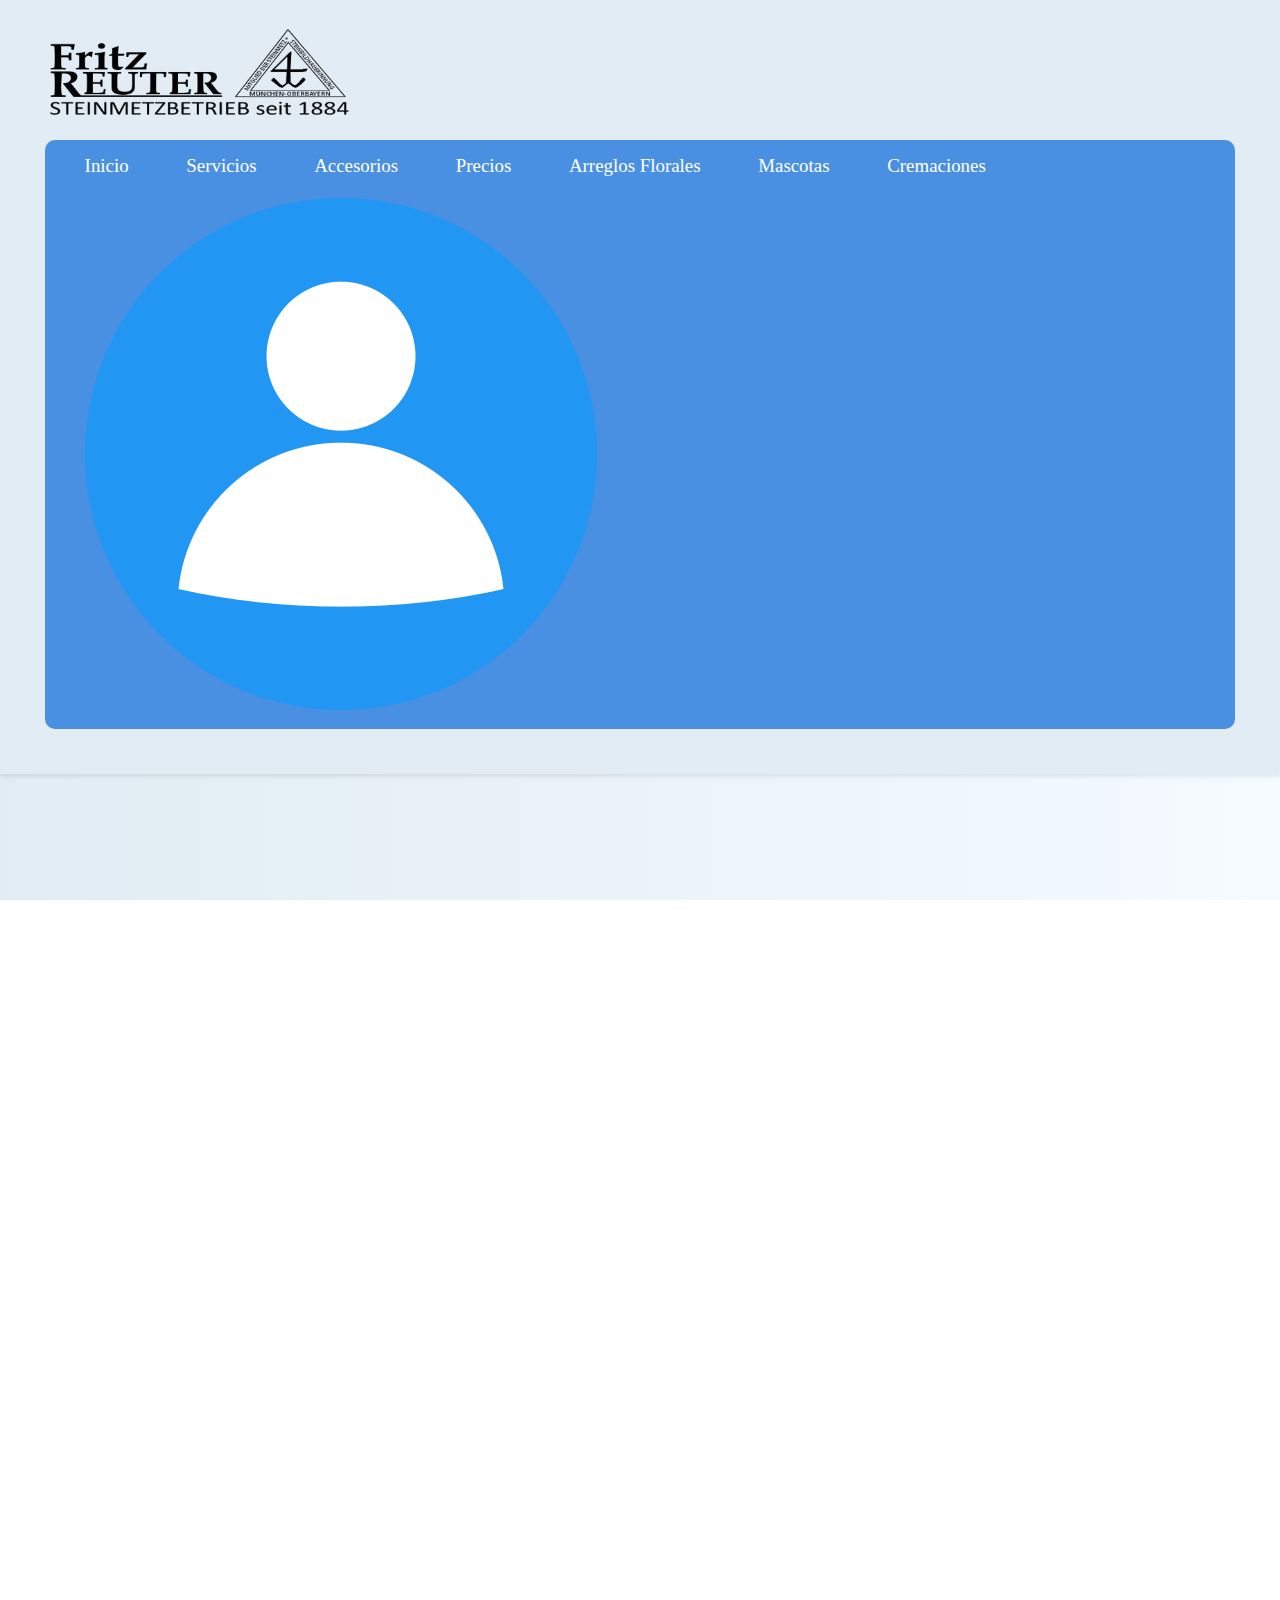
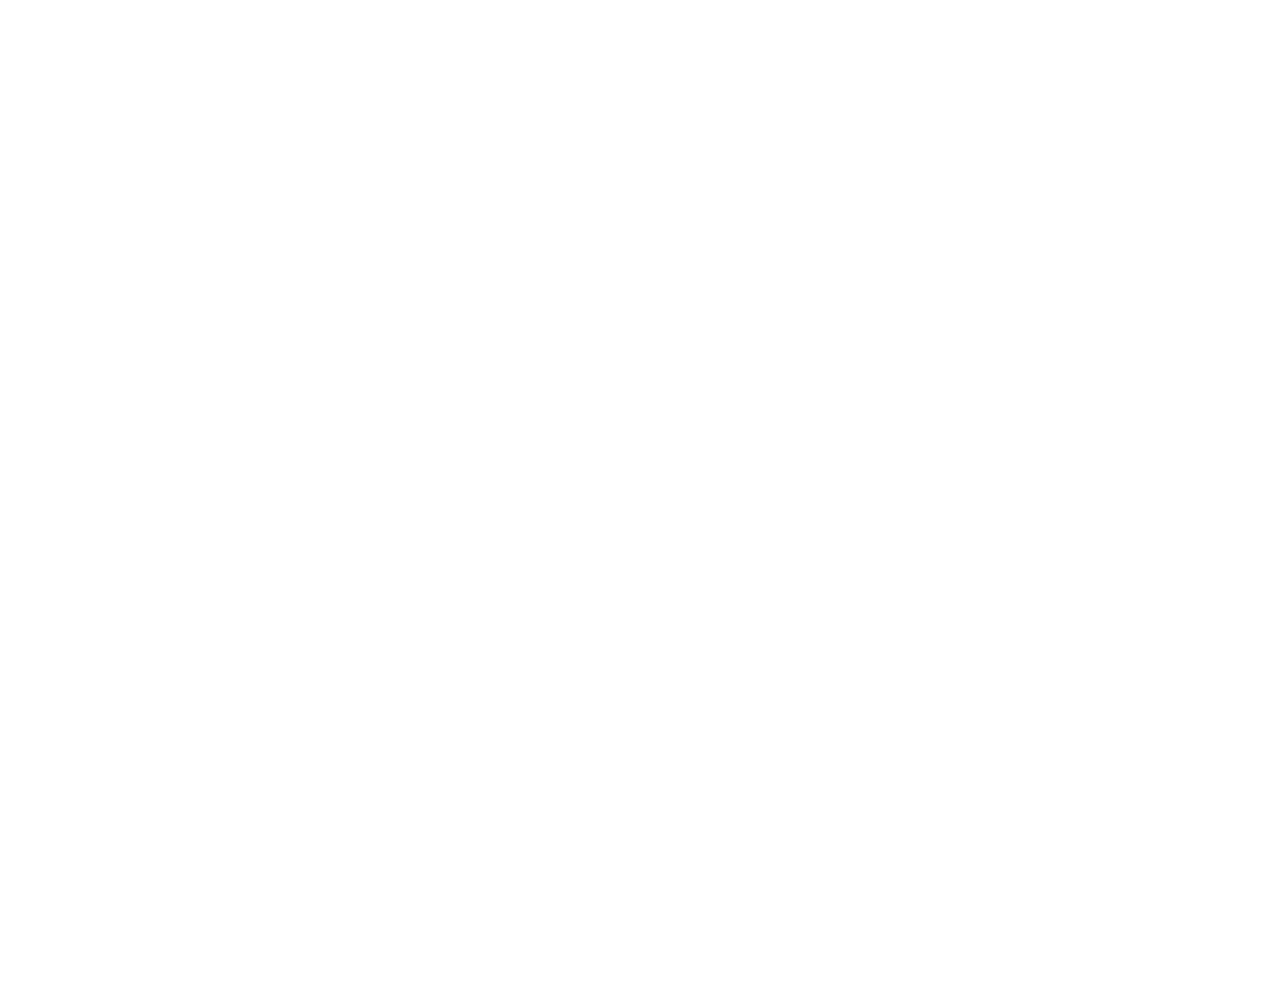
<file: mascotas.html>
<!DOCTYPE html>
<html lang="es">
<head>
  <meta charset="UTF-8" />
  <meta name="viewport" content="width=device-width, initial-scale=1.0"/>
  <title>Mascotas - Servicios</title>
  <link rel="stylesheet" href="styles.css" />
</head>
<body>

  <!-- HEADER -->
  <header class="header-principal">
    <div class="header-container">

      <div class="logo-grande">
        <a href="index.html">
          <img src="img/logo.png" alt="Fritz REUTER logo" />
        </a>
      </div>

      <!-- Menú responsive -->
      <input type="checkbox" id="menu-toggle" />
      <label for="menu-toggle" class="menu-icon">☰</label>

      <!-- Menú de navegación -->
<nav class="nav-derecha">
  <ul>
    <li><a href="index.html">Inicio</a></li>
    <li><a href="servicios.html">Servicios</a></li>
    <li><a href="accesorios.html">Accesorios</a></li>
    <li><a href="precios.html">Precios</a></li>
    <li><a href="arreglos-florales.html">Arreglos Florales</a></li>
    <li><a href="mascotas.html">Mascotas</a></li>
    <li><a href="cremaciones.html">Cremaciones</a></li> <!-- 🔹 Nueva pestaña -->

    <!-- 🔹 Login/Admin -->
    <li class="login-icon">
      <a href="login.html" title="Acceso Admin">
        <img src="img/login.png" alt="Login" />
      </a>
    </li>
  </ul>
</nav>


    </div>
  </header>

  <!-- HERO -->
  <section class="hero">
    <div class="hero-content">
      <h1>Servicios <span>para Mascotas</span></h1>
      <p>Ofrecemos atención especial para tus fieles compañeros: cremación, recuerdos personalizados y accesorios.</p>
      <img src="img/perrito.jpg" alt="Mascotas" class="hero-img">
    </div>
  </section>

  <!-- DESCRIPCIÓN -->
  <section class="container section-box">
    <h2>Atención Especial para tus Mascotas</h2>
    <p>Contamos con paquetes diseñados para perros y gatos, desde servicios funerarios hasta recuerdos únicos que honran su memoria.</p>
  </section>

  <!-- CATÁLOGO DE SERVICIOS -->
  <main class="container catalogo" id="catalogo-mascotas">

    <article class="producto" data-precio="100">
      <img src="img/basico.jpg" alt="Servicio Básico Mascotas">
      <h3>Servicio Básico</h3>
      <p class="precio">S/.100</p>
      <ul class="detalles">
        <li>Traslado de la mascota</li>
        <li>Cremación individual</li>
        <li>Entrega de cenizas en urna estándar</li>
      </ul>
      <button class="btn-comprar">Adquirir</button>
    </article>

    <article class="producto" data-precio="180">
      <img src="img/caro.jpg" alt="Servicio Premium Mascotas">
      <h3>Servicio Premium</h3>
      <p class="precio">S/.180</p>
      <ul class="detalles">
        <li>Traslado de la mascota</li>
        <li>Cremación individual premium</li>
        <li>Urna personalizada</li>
        <li>Certificado con huellita</li>
        <li>Recuerdo fotográfico</li>
      </ul>
      <button class="btn-comprar">Adquirir</button>
    </article>

    <article class="producto" data-precio="0">
      <img src="img/produ.jpg" alt="Accesorios y Recuerdos">
      <h3>Accesorios y Recuerdos</h3>
      <p>Urnas, plaquitas, huellitas y más.</p>
      <ul class="detalles">
        <li>Urnas de madera o cerámica</li>
        <li>Collares con placa grabada</li>
        <li>Impresión de huellita en arcilla</li>
        <li>Portarretratos personalizados</li>
      </ul>
      <button class="btn-comprar">Adquirir</button>
    </article>

  </main>

  <!-- MODAL DE COMPRA -->
  <div id="modal-compra" class="modal">
    <div class="modal-content">
      <span class="cerrar">&times;</span>
      <h2>Finalizar compra</h2>
      <form id="form-compra">
        <input type="hidden" id="producto-seleccionado" name="producto" />
        <label for="nombre">Nombre:</label>
        <input type="text" id="nombre" required>
        <label for="direccion">Dirección:</label>
        <input type="text" id="direccion" required>
        <label for="telefono">Teléfono:</label>
        <input type="tel" id="telefono" required>
        <label for="metodo">Método de pago:</label>
        <select id="metodo" required>
          <option value="Transferencia">Transferencia</option>
          <option value="Tarjeta">Tarjeta</option>
          <option value="Efectivo">Efectivo</option>
        </select>
        <button type="submit" class="btn-comprar">Confirmar</button>
      </form>
      <div id="mensaje-exito" style="display:none;">
        <p>¡Gracias por tu compra! Da clic en el botón para continuar por WhatsApp.</p>
        <a id="btn-whatsapp" target="_blank" class="btn-comprar">Ir a WhatsApp</a>
      </div>
    </div>
  </div>

  <!-- FOOTER -->
  <footer>
    <p>&copy; 2025 Fritz REUTER - Todos los derechos reservados.</p>
  </footer>

  <script src="script.js"></script>
  <script>const tel = document.getElementById("telefono");

tel.addEventListener("input", function () {
  // Reemplaza todo lo que no sea número
  this.value = this.value.replace(/[^0-9]/g, "");

  // Limita a 9 dígitos
  if (this.value.length > 9) {
    this.value = this.value.slice(0, 9);
  }
});</script>
</body>
</html>
</file>
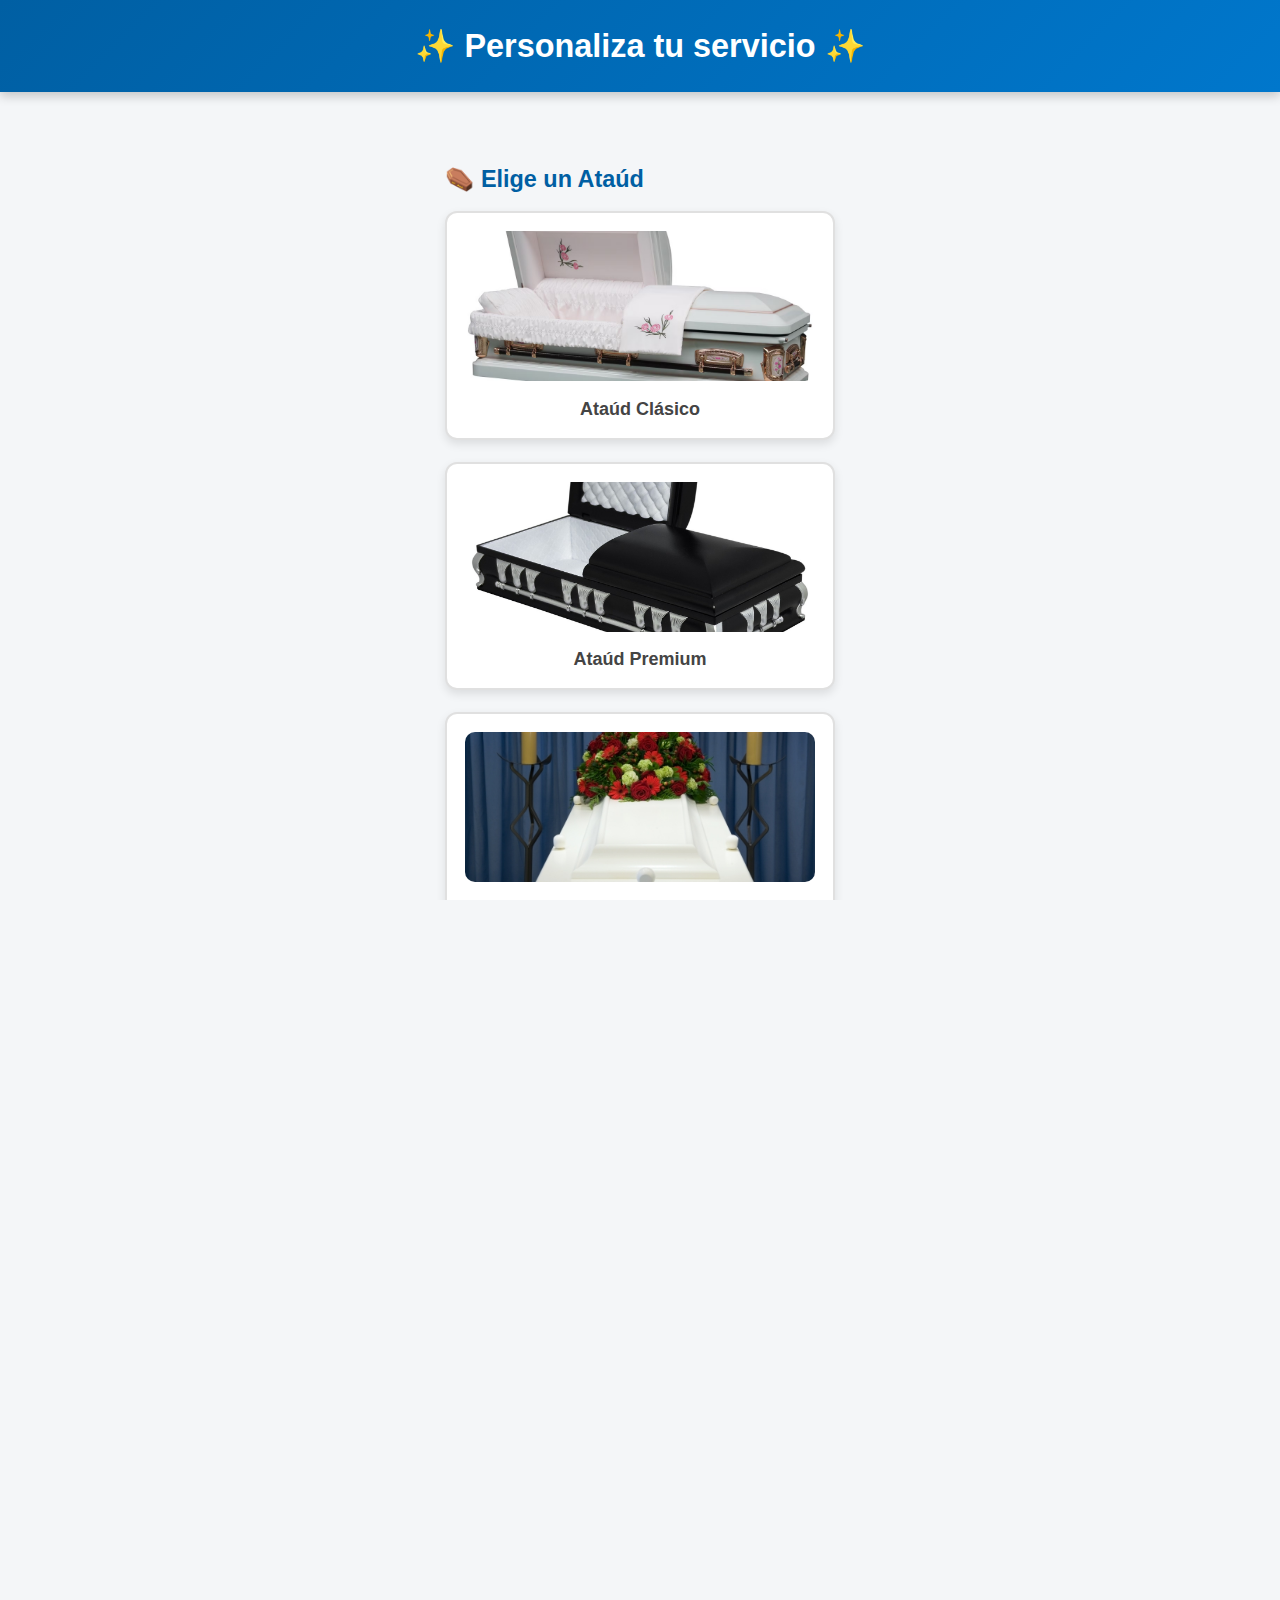
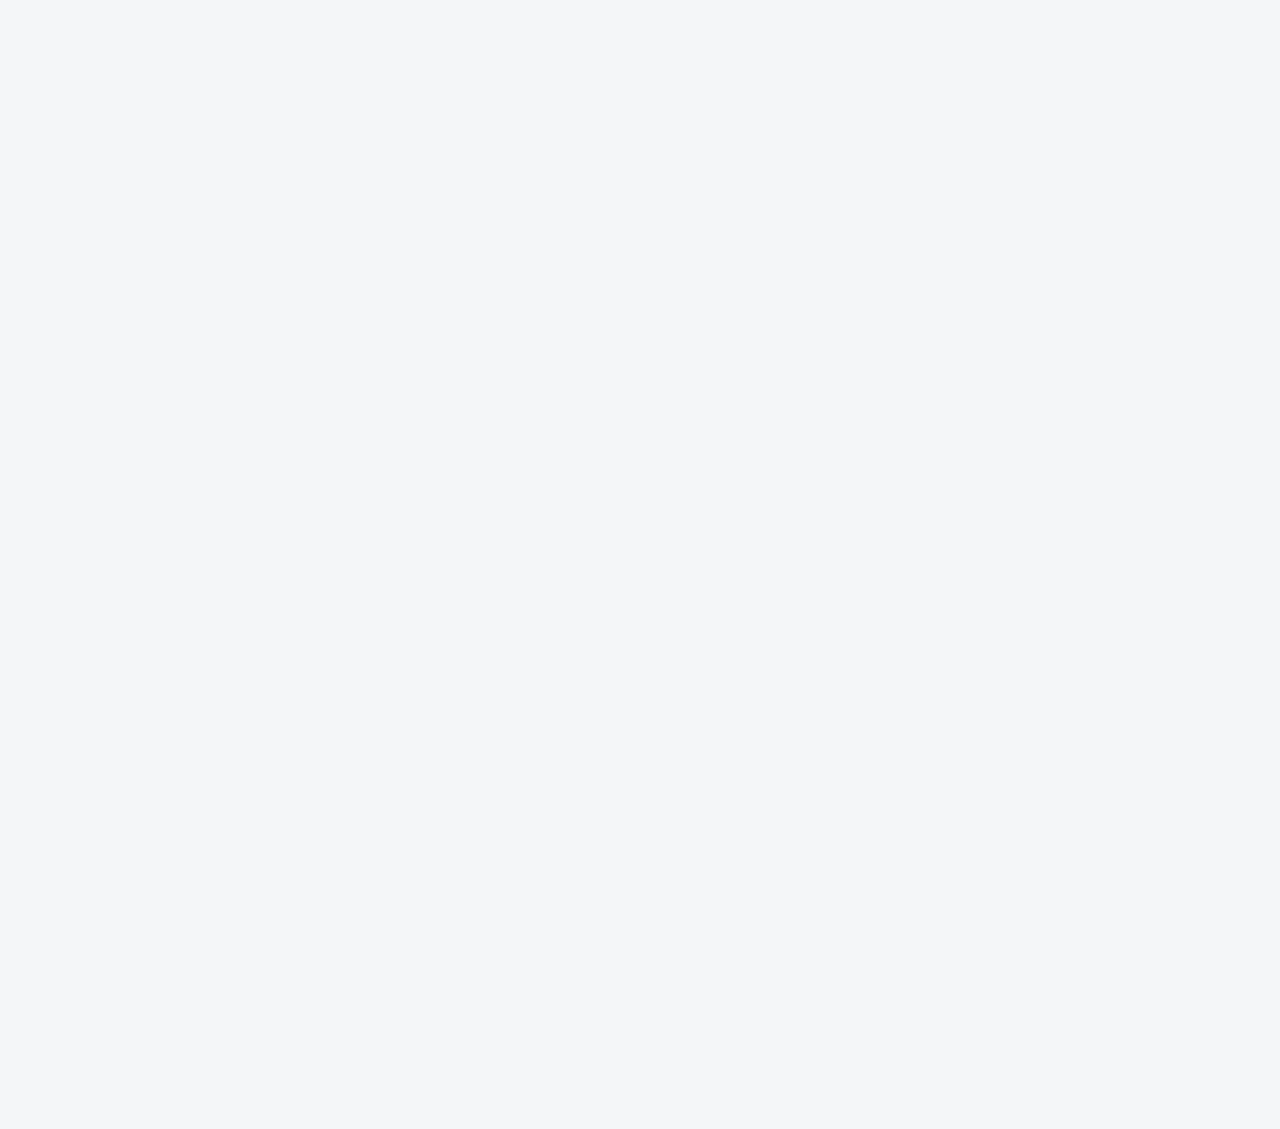
<file: personalizar.html>
<!DOCTYPE html>
<html lang="es">
<head>
  <meta charset="UTF-8">
  <meta name="viewport" content="width=device-width, initial-scale=1.0">
  <title>Personalizar Servicio</title>
  <link rel="stylesheet" href="styles.css">
  <style>
    body {
      font-family: Arial, sans-serif;
      margin: 0;
      background: #f4f6f8;
      color: #333;
    }

    header {
      background: linear-gradient(135deg, #005fa3, #0077cc);
      color: white;
      text-align: center;
      padding: 1.5rem 1rem;
      box-shadow: 0 4px 10px rgba(0,0,0,0.2);
    }

    header h1 {
      margin: 0;
      font-size: 1.8rem;
    }

    main {
      max-width: 1000px;
      margin: 2rem auto;
      padding: 1rem;
    }

    h2 {
      font-size: 1.3rem;
      margin-bottom: 1rem;
      color: #005fa3;
    }

    .opciones {
      display: grid;
      grid-template-columns: repeat(auto-fit, minmax(220px, 1fr));
      gap: 1.2rem;
      margin-bottom: 2.5rem;
    }

    .card-opcion {
      border: 2px solid #e0e0e0;
      border-radius: 12px;
      padding: 1rem;
      text-align: center;
      cursor: pointer;
      transition: all 0.3s ease;
      background: white;
      box-shadow: 0 4px 10px rgba(0,0,0,0.1);
    }

    .card-opcion img {
      width: 100%;
      height: 150px;
      object-fit: cover;
      border-radius: 10px;
      margin-bottom: 0.7rem;
    }

    .card-opcion p {
      font-weight: bold;
      margin: 0;
      color: #444;
    }

    .card-opcion:hover {
      border-color: #0077cc;
      transform: translateY(-5px);
      box-shadow: 0 6px 14px rgba(0,0,0,0.15);
    }

    .card-opcion.seleccionada {
      border-color: #0077cc;
      background: #eef7ff;
    }

    .btns-acciones {
      display: flex;
      justify-content: center;
      gap: 1rem;
      margin-top: 2rem;
      flex-wrap: wrap;
    }

    .btn {
      padding: 0.8rem 2rem;
      border: none;
      border-radius: 8px;
      font-size: 1rem;
      cursor: pointer;
      transition: 0.3s ease;
      min-width: 140px;
    }

    .btn-confirmar {
      background: #0077cc;
      color: white;
    }

    .btn-confirmar:hover {
      background: #005fa3;
    }

    .btn-volver {
      background: #ccc;
      color: #333;
    }

    .btn-volver:hover {
      background: #999;
    }

    @media (max-width: 600px) {
      header h1 {
        font-size: 1.5rem;
      }

      .card-opcion img {
        height: 120px;
      }
    }
  </style>
</head>
<body>

  <header>
    <h1>✨ Personaliza tu servicio ✨</h1>
  </header>

  <main>
    <form id="form-personalizar">

      <!-- Selección de Ataúd -->
      <h2>⚰️ Elige un Ataúd</h2>
      <div class="opciones" data-categoria="ataud">
        <div class="card-opcion" data-value="Ataúd Clásico">
          <img src="img/ataud1.jpg" alt="Ataúd Clásico">
          <p>Ataúd Clásico</p>
        </div>
        <div class="card-opcion" data-value="Ataúd Premium">
          <img src="img/ataud2.jpg" alt="Ataúd Premium">
          <p>Ataúd Premium</p>
        </div>
        <div class="card-opcion" data-value="Ataúd Blanco">
          <img src="img/ata3.jpg" alt="Ataúd Blanco">
          <p>Ataúd Blanco</p>
        </div>
      </div>

      <!-- Selección de Carro Fúnebre -->
      <h2>🚘 Elige un Carro Fúnebre</h2>
      <div class="opciones" data-categoria="carro">
        <div class="card-opcion" data-value="Carro Clásico">
          <img src="img/clasico.jpg" alt="Carro Clásico">
          <p>Carro Clásico</p>
        </div>
        <div class="card-opcion" data-value="Carro Moderno">
          <img src="img/moderdno.jpg" alt="Carro Moderno">
          <p>Carro Moderno</p>
        </div>
        <div class="card-opcion" data-value="Carro Negro Premium">
          <img src="img/premium.jpg" alt="Carro Negro Premium">
          <p>Carro Negro Premium</p>
        </div>
      </div>

      <!-- Selección de Arreglo Floral -->
      <h2>🌸 Elige un Arreglo Floral</h2>
      <div class="opciones" data-categoria="floral">
        <div class="card-opcion" data-value="Rosas Blancas">
          <img src="img/elegante.jpg" alt="Rosas Blancas">
          <p>Rosas Blancas</p>
        </div>
        <div class="card-opcion" data-value="Lirios Elegantes">
          <img src="img/lirios.jpg" alt="Lirios Elegantes">
          <p>Lirios Elegantes</p>
        </div>
        <div class="card-opcion" data-value="Orquídeas Especiales">
          <img src="img/orqui.png" alt="Orquídeas Especiales">
          <p>Orquídeas Especiales</p>
        </div>
      </div>

      <div class="btns-acciones">
        <button type="button" class="btn btn-volver" onclick="window.location.href='servicios.html'">Volver</button>
        <button id="confirmar-seleccion" class="btn btn-confirmar">Confirmar selección</button>
      </div>

    </form>
  </main>

  <script>
    // Selección de tarjetas
    document.querySelectorAll(".opciones").forEach(grupo => {
      grupo.addEventListener("click", e => {
        const card = e.target.closest(".card-opcion");
        if (!card) return;

        // Deseleccionar otras
        grupo.querySelectorAll(".card-opcion").forEach(c => c.classList.remove("seleccionada"));
        // Seleccionar actual
        card.classList.add("seleccionada");
      });
    });

    // Guardar y redirigir
    document.getElementById("form-personalizar").addEventListener("submit", e => {
      e.preventDefault();

      const seleccion = {};
      document.querySelectorAll(".opciones").forEach(grupo => {
        const categoria = grupo.dataset.categoria;
        const seleccionada = grupo.querySelector(".card-opcion.seleccionada");
        if (seleccionada) {
          seleccion[categoria] = seleccionada.dataset.value;
        }
      });

      localStorage.setItem("seleccionPersonalizada", JSON.stringify(seleccion));
      window.location.href = "servicios.html?plan=Personalizado";
    });
  </script>

</body>
</html>
</file>
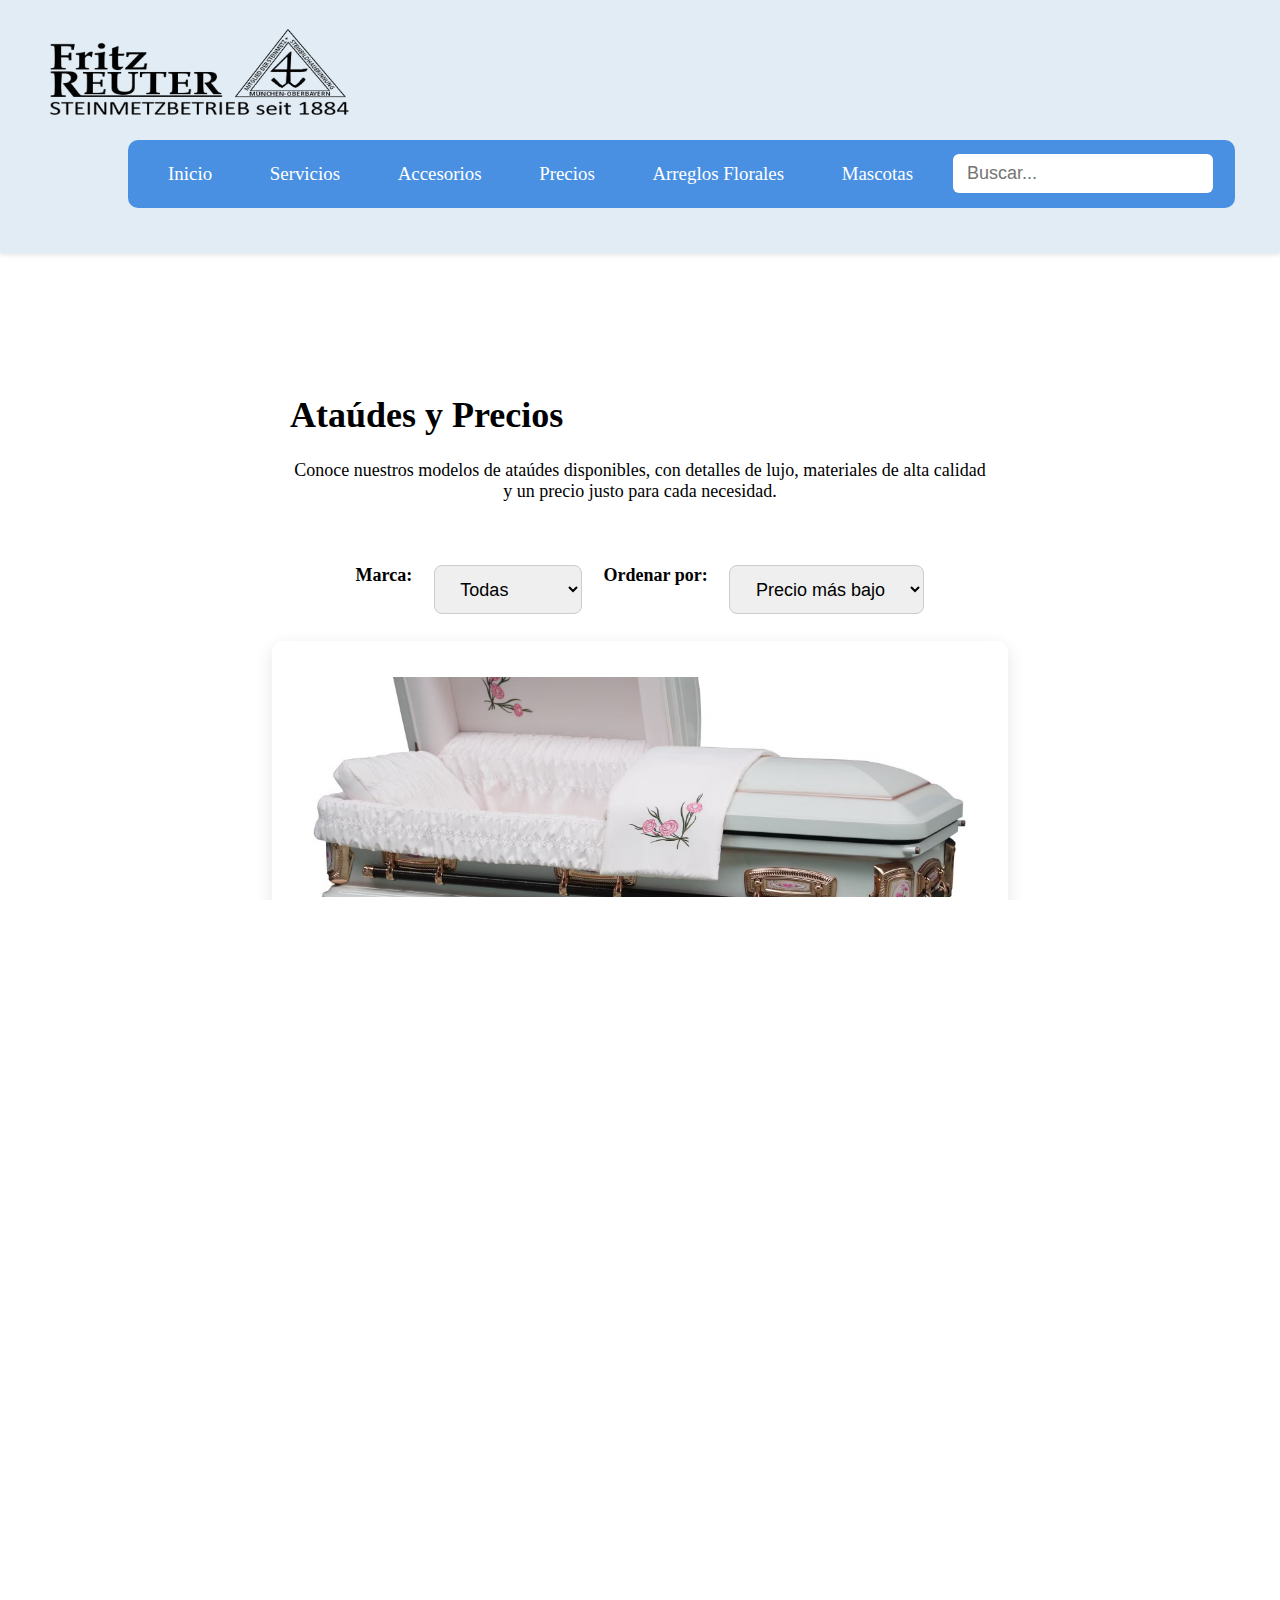
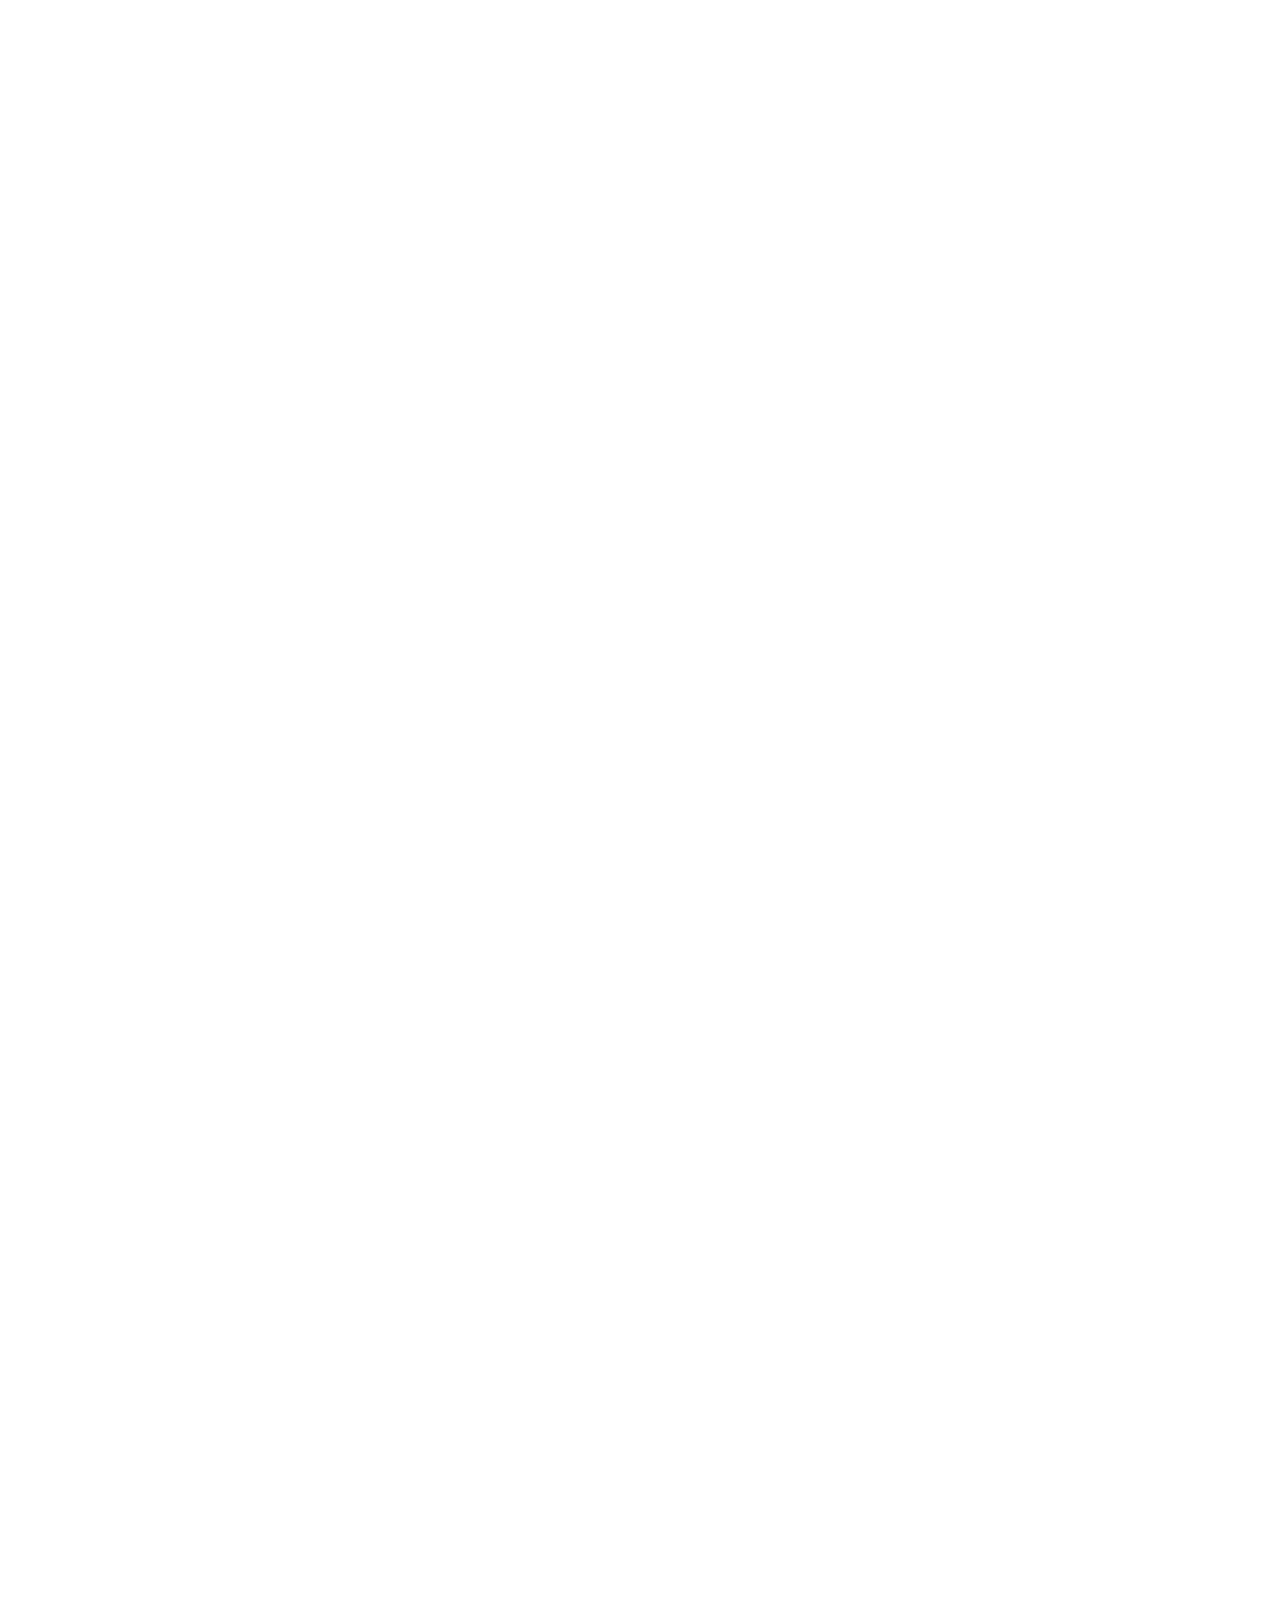
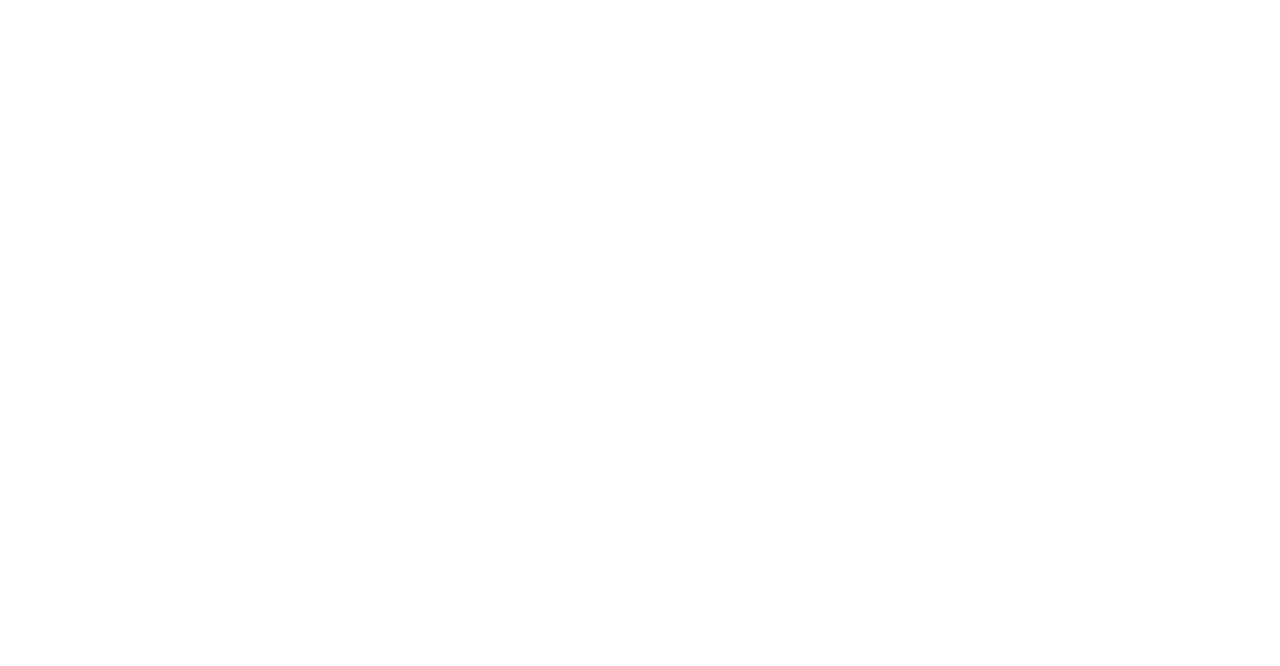
<file: precios.html>
<!DOCTYPE html>
<html lang="es">
<head>
  <meta charset="UTF-8" />
  <meta name="viewport" content="width=device-width, initial-scale=1.0"/>
  <title>Precios - Fritz REUTER</title>
  <link rel="stylesheet" href="styles.css" />
</head>
<body>
<!-- ENCABEZADO PRINCIPAL -->
  <!-- ENCABEZADO PRINCIPAL -->
  <header class="header-principal">
    <div class="header-container"> <!-- Contenedor general del encabezado -->

      <div class="logo-grande">
  <a href="index.html">
    <img src="img/logo.png" alt="Fritz REUTER logo" />
  </a>
</div>


      <!-- Botón hamburguesa para menú en pantallas pequeñas -->
      <input type="checkbox" id="menu-toggle" /> <!-- Checkbox oculto que controla la visibilidad del menú -->
      <label for="menu-toggle" class="menu-icon">☰</label> <!-- Icono del menú hamburguesa -->

      <!-- Menú de navegación -->
     <nav class="nav-derecha">
  <ul>
    <li><a href="index.html">Inicio</a></li>
    <li><a href="servicios.html">Servicios</a></li>
    <li><a href="accesorios.html">Accesorios</a></li>
    <li><a href="precios.html">Precios</a></li>
    <li><a href="arreglos-florales.html">Arreglos Florales</a></li>
    <li><a href="mascotas.html">Mascotas</a></li> <!-- 🔹 Nueva pestaña -->
    <li><input type="search" id="buscador" placeholder="Buscar..." /></li>
  </ul>
</nav>

    </div> <!-- Fin header-container -->
  </header>

  <!-- CONTENIDO -->
  <main class="container">
    <section class="hero-content" style="padding: 3rem 1rem 1rem;">
      <h1>Ataúdes y Precios</h1>
      <p style="text-align:center; max-width: 700px; margin: auto;">
        Conoce nuestros modelos de ataúdes disponibles, con detalles de lujo, materiales de alta calidad y un precio justo para cada necesidad.
      </p>
    </section>

    <!-- FILTROS -->
    <div class="filtros">
      <label><strong>Marca:</strong></label>
      <select id="filtro-marca">
        <option value="todos">Todas</option>
        <option value="emporium">Emporium</option>
        <option value="plateado">Plateado</option>
      </select>

      <label><strong>Ordenar por:</strong></label>
      <select id="ordenar-precios">
        <option value="asc">Precio más bajo</option>
        <option value="desc">Precio más alto</option>
        <option value="nombre">Nombre</option>
      </select>
    </div>

    <!-- CATÁLOGO -->
    <div id="catalogo-precios" class="productos-precio">

      <article class="producto" data-marca="emporium" data-precio="5814.57" data-nombre="Ataúd Emporium Calibre 18">
        <img src="img/ataud1.jpg" alt="Ataúd Emporium Calibre 18" />
        <h3>Ataúd Emporium Calibre 18</h3>
        <p>S/ 5,814.57</p>
        <button class="btn-comprar">Comprar</button>
        
      </article>

      <article class="producto" data-marca="plateado" data-precio="3277.30" data-nombre="Ataúd Plateado Slim">
        <img src="img/ataud2.jpg" alt="Ataúd Plateado Slim" />
        <h3>Ataúd Plateado Slim</h3>
        <p>S/ 3,277.30</p>
        <button class="btn-comprar">Comprar</button>
        
      </article>

      <article class="producto" data-marca="emporium" data-precio="4200.00" data-nombre="Ataúd Emporium Deluxe">
        <img src="img/ataud1.jpg" alt="Ataúd Emporium Deluxe" />
        <h3>Ataúd Emporium Deluxe</h3>
        <p>S/ 4,200.00</p>
        <button class="btn-comprar">Comprar</button>
       
      </article>

      <article class="producto" data-marca="plateado" data-precio="2100.50" data-nombre="Ataúd Plateado Básico">
        <img src="img/ataud1.jpg" alt="Ataúd Plateado Básico" />
        <h3>Ataúd Plateado Básico</h3>
        <p>S/ 2,100.50</p>
        <button class="btn-comprar">Comprar</button>
       
      </article>

      <article class="producto" data-marca="emporium" data-precio="3500.00" data-nombre="Ataúd Emporium Elegance">
        <img src="img/ataud1.jpg" alt="Ataúd Emporium Elegance" />
        <h3>Ataúd Emporium Elegance</h3>
        <p>S/ 3,500.00</p>
        <button class="btn-comprar">Comprar</button>
        
      </article>

      <article class="producto" data-marca="plateado" data-precio="2800.00" data-nombre="Ataúd Plateado Premium">
        <img src="img/ataud1.jpg" alt="Ataúd Plateado Premium" />
        <h3>Ataúd Plateado Premium</h3>
        <p>S/ 2,800.00</p>
        <button class="btn-comprar">Comprar</button>
        
      </article>

    </div>
  </main>

  <!-- MODAL DE COMPRA -->
  <div id="modal-compra" class="modal">
    <div class="modal-content">
      <span class="cerrar">&times;</span>
      <h2>Formulario de Compra</h2>
      <form id="form-compra">
        <label>Nombre:</label>
        <input type="text" id="nombre" required>

        <label>Dirección:</label>
        <input type="text" id="direccion" required>

        <label>Teléfono:</label>
        <input type="tel" id="telefono" required>

        <label>Método de Pago:</label>
        <select id="metodo" required>
          <option value="">Seleccione</option>
          <option value="tarjeta">Tarjeta</option>
          <option value="yape">Yape</option>
          <option value="efectivo">Efectivo</option>
        </select>

        <label>Producto:</label>
        <input type="text" id="producto-seleccionado" readonly>

        <button type="submit">Pagar</button>
      </form>
      <div id="mensaje-exito" style="display:none; margin-top:1rem; color:green; font-weight:bold;">
        Pago realizado con éxito ✅
        <br>
        <a id="btn-whatsapp" href="#" target="_blank">Contactar por WhatsApp</a>
      </div>
    </div>
  </div>

  <!-- PIE -->
  <footer>
    <p>&copy; 2025 Fritz REUTER - Todos los derechos reservados.</p>
  </footer>

  <!-- SCRIPT -->
  <script src="script.js"></script>
</body>
</html>
</file>
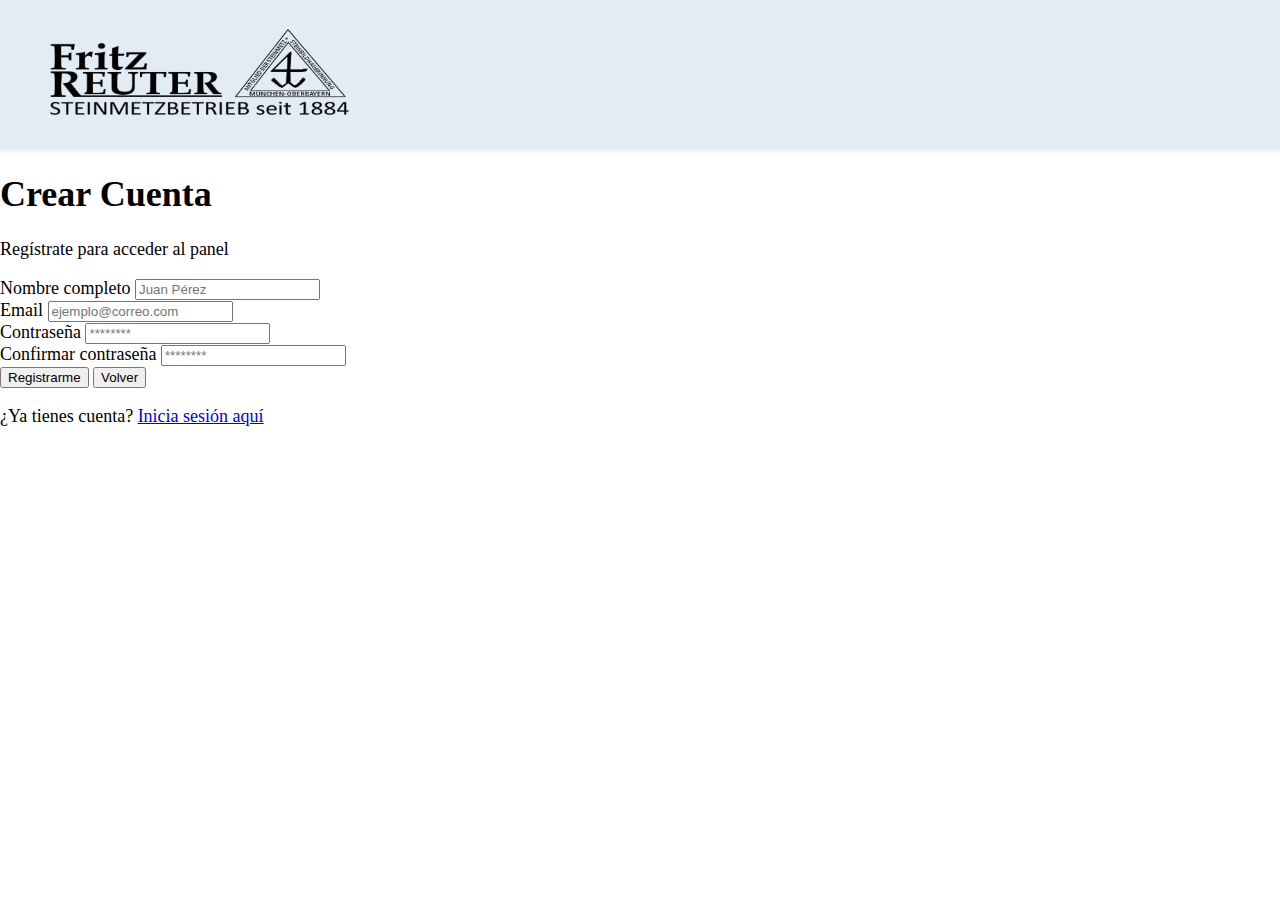
<file: registro.html>
<!DOCTYPE html>
<html lang="es">
<head>
  <meta charset="UTF-8" />
  <meta name="viewport" content="width=device-width, initial-scale=1.0"/>
  <title>Registro - Fritz REUTER</title>
  <link rel="stylesheet" href="styles.css" />
</head>
<body class="login-body">

  <!-- HEADER -->
  <header class="header-principal">
    <div class="header-container">
      <div class="logo-grande">
        <a href="index.html">
          <img src="img/logo.png" alt="Fritz REUTER logo" />
        </a>
      </div>
    </div>
  </header>

  <!-- MAIN -->
  <main class="login-container">
    <div class="login-card">
      <h1 class="titulo-login">Crear <span>Cuenta</span></h1>
      <p class="subtitle">Regístrate para acceder al panel</p>

      <!-- Formulario Registro -->
      <form id="form-registro" class="form-box">
        <div class="input-group">
          <label for="nombre">Nombre completo</label>
          <input type="text" id="nombre" placeholder="Juan Pérez" required />
        </div>

        <div class="input-group">
          <label for="email-registro">Email</label>
          <input type="email" id="email-registro" placeholder="ejemplo@correo.com" required />
        </div>

        <div class="input-group">
          <label for="password-registro">Contraseña</label>
          <input type="password" id="password-registro" placeholder="********" required />
        </div>

        <div class="input-group">
          <label for="confirmar">Confirmar contraseña</label>
          <input type="password" id="confirmar" placeholder="********" required />
        </div>

        <button type="submit" class="btn-principal">Registrarme</button>
        <button type="button" class="btn-secundario" onclick="window.history.back();">Volver</button>
      </form>

      <p class="register-text">
        ¿Ya tienes cuenta? <a href="login.html">Inicia sesión aquí</a>
      </p>
    </div>
  </main>

  <!-- MODAL DE CONFIRMACIÓN -->
  <div id="modal-exito" class="modal" style="display:none;">
    <div class="modal-content">
      <h2>✅ Registro exitoso</h2>
      <p>Tu cuenta ha sido registrada correctamente.</p>
      <button id="ir-login" class="btn-principal">Ir a Login</button>
    </div>
  </div>

  <!-- CARGA TU LÓGICA GLOBAL -->
  <script src="script.js"></script>
</body>
</html>
</file>
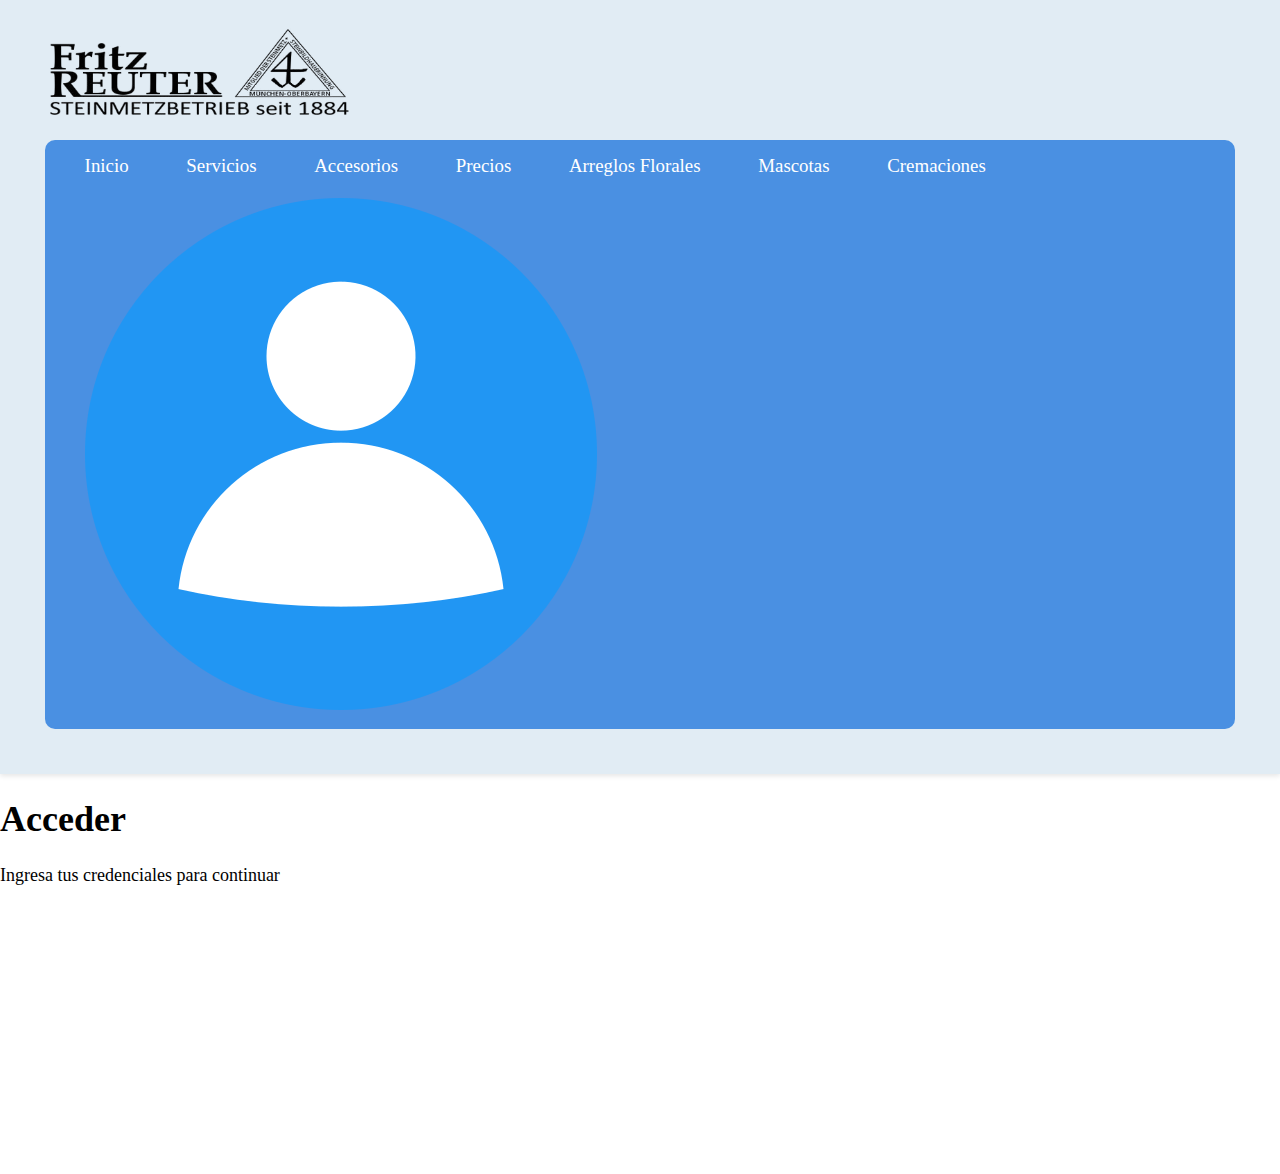
<file: administrador/admin.html>
<!DOCTYPE html>
<html lang="es">
<head>
  <meta charset="UTF-8">
  <meta name="viewport" content="width=device-width, initial-scale=1.0">
  <title>Panel de Administración</title>
  <link rel="stylesheet" href="admin.css">
</head>
<body class="admin-body">

  <!-- LAYOUT PRINCIPAL -->
  <div class="admin-main">

    <!-- SIDEBAR -->
    <aside class="admin-sidebar">
      <h2>Admin</h2>
      <ul>
        <li><a href="admin.html" class="active">Dashboard</a></li>
        <li><a href="usuarios.html">Usuarios</a></li>
        <li><a href="productos.html">Productos</a></li>
        <li><a href="configuracion.html">Configuración</a></li>
        <li><a href="#" id="btn-cerrar-sesion">Cerrar sesión</a></li>
      </ul>
    </aside>

    <!-- CONTENIDO PRINCIPAL -->
    <div class="admin-content">

      <!-- HEADER -->
      <header class="admin-header">
        <h1>Dashboard</h1>
        <button class="menu-toggle" id="menu-toggle">☰</button>
      </header>

      <!-- DASHBOARD -->
      <section class="admin-cards">
        <div class="admin-card">
          <h3>👥 Usuarios</h3>
          <p>Total registrados: <span id="total-usuarios">0</span></p>
        </div>
        <div class="admin-card">
          <h3>📦 Productos</h3>
          <p>Total productos: <span id="total-productos">30</span></p>
        </div>
        <div class="admin-card">
          <h3>🛒 Pedidos</h3>
          <p>Total pedidos: <span id="total-pedidos">0</span></p>
        </div>
      </section>

    </div>
  </div>

  <!-- ORDEN DE SCRIPTS -->
  <!-- 1. Productos por defecto -->
  <script src="productos.js"></script>
  <!-- 2. JS de administración -->
  <script src="admin.js"></script>
</body>
</html>
</file>
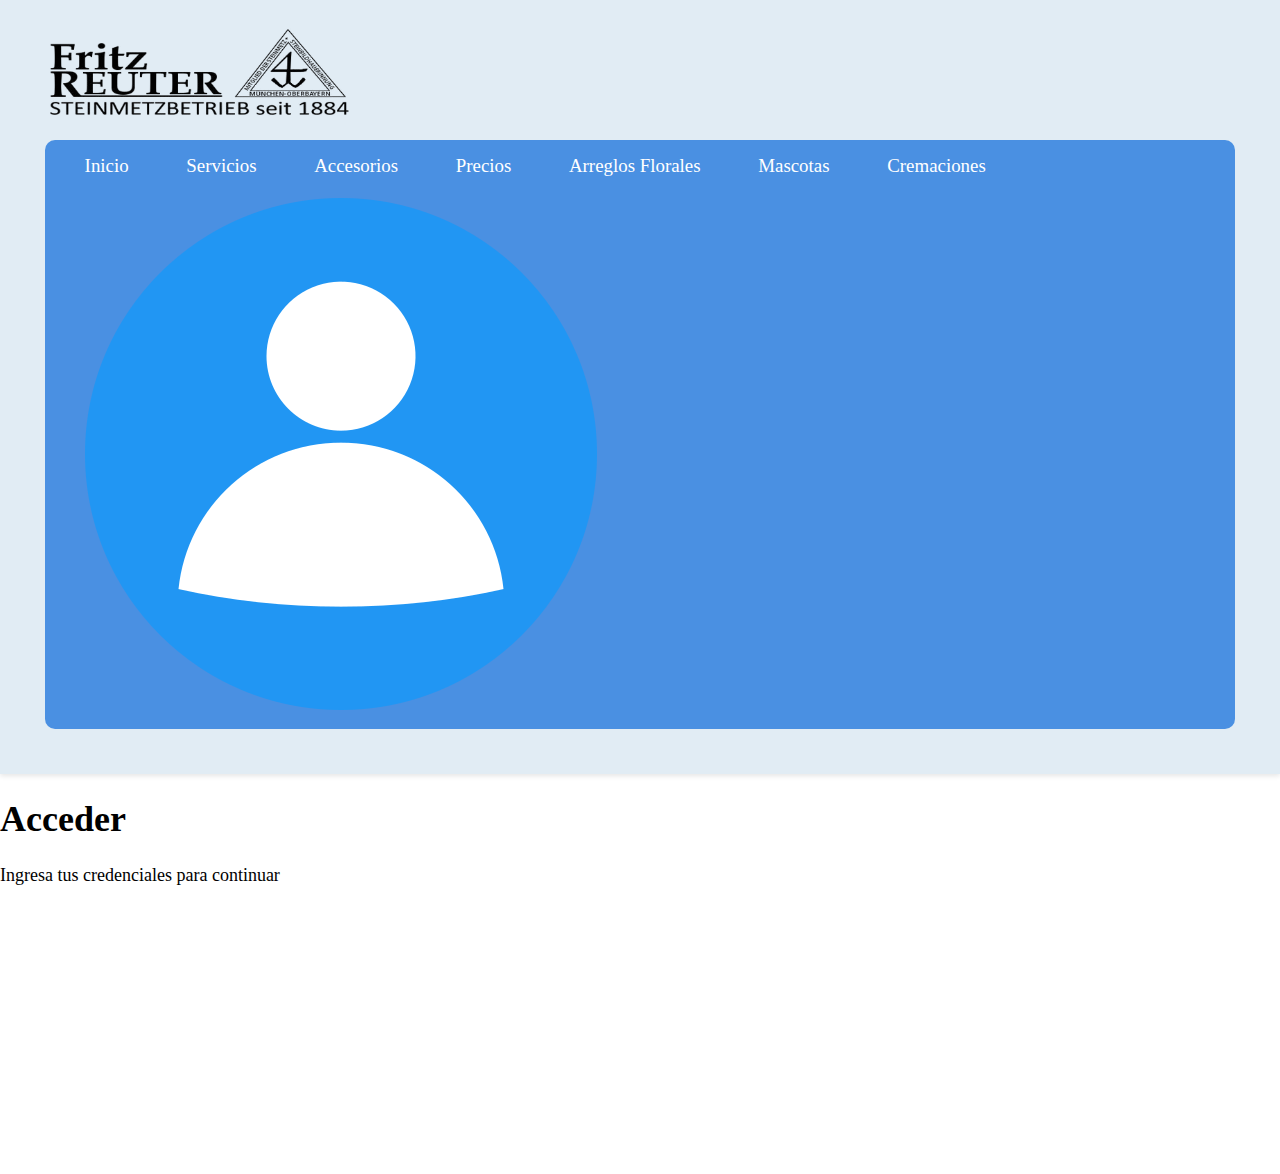
<file: administrador/configuracion.html>
<!DOCTYPE html>
<html lang="es">
<head>
  <meta charset="UTF-8">
  <meta name="viewport" content="width=device-width, initial-scale=1.0">
  <title>Configuración - Administración</title>
  <link rel="stylesheet" href="admin.css">
</head>
<body class="admin-body">

  <!-- LAYOUT PRINCIPAL -->
  <div class="admin-main">

    <!-- SIDEBAR -->
    <aside class="admin-sidebar">
      <h2>Admin</h2>
      <ul>
        <li><a href="admin.html">Dashboard</a></li>
        <li><a href="usuarios.html">Usuarios</a></li>
        <li><a href="productos.html">Productos</a></li>
        <li><a href="configuracion.html" class="active">Configuración</a></li>
        <li><a href="#" id="btn-cerrar-sesion">Cerrar sesión</a></li>
      </ul>
    </aside>

    <!-- CONTENIDO PRINCIPAL -->
    <div class="admin-content">

    <header class="admin-header">
  <h1>Gestión de Usuarios</h1>
  <button class="menu-toggle" id="menu-toggle">☰</button>
</header>


      <!-- FORMULARIO DE CONFIGURACIÓN -->
      <section>
  <h2>Opciones de contacto</h2>
  <form id="form-configuracion" class="admin-form">

    <div class="form-group">
      <label for="email-contacto">Email de contacto</label>
      <input type="email" id="email-contacto" placeholder="Ej: contacto@empresa.com" required>
    </div>

    <div class="form-group">
      <label for="telefono-contacto">Teléfono</label>
      <input type="tel" id="telefono-contacto" placeholder="Ej: +51 999 999 999" required>
    </div>

    <div class="form-group">
      <label for="direccion">Dirección</label>
      <input type="text" id="direccion" placeholder="Ej: Av. Principal 123, Lima, Perú" required>
    </div>

    <button type="submit" class="btn-principal">Guardar Cambios</button>
  </form>
</section>
<script src="admin.js"></script>
<script>
  document.getElementById("form-configuracion").addEventListener("submit", function(e) {
    e.preventDefault();

    // Tomar valores del formulario
    const email = document.getElementById("email-contacto").value;
    const telefono = document.getElementById("telefono-contacto").value;
    const direccion = document.getElementById("direccion").value;

    // Guardar en localStorage
    const datosContacto = { email, telefono, direccion };
    localStorage.setItem("datosContacto", JSON.stringify(datosContacto));

    alert("Datos de contacto guardados correctamente ✅");
  });

  // Cargar valores guardados cuando se abra la página
  window.addEventListener("DOMContentLoaded", () => {
    const guardados = JSON.parse(localStorage.getItem("datosContacto"));
    if (guardados) {
      document.getElementById("email-contacto").value = guardados.email;
      document.getElementById("telefono-contacto").value = guardados.telefono;
      document.getElementById("direccion").value = guardados.direccion;
    }
  });
</script>

  
</body>
</html>
</file>
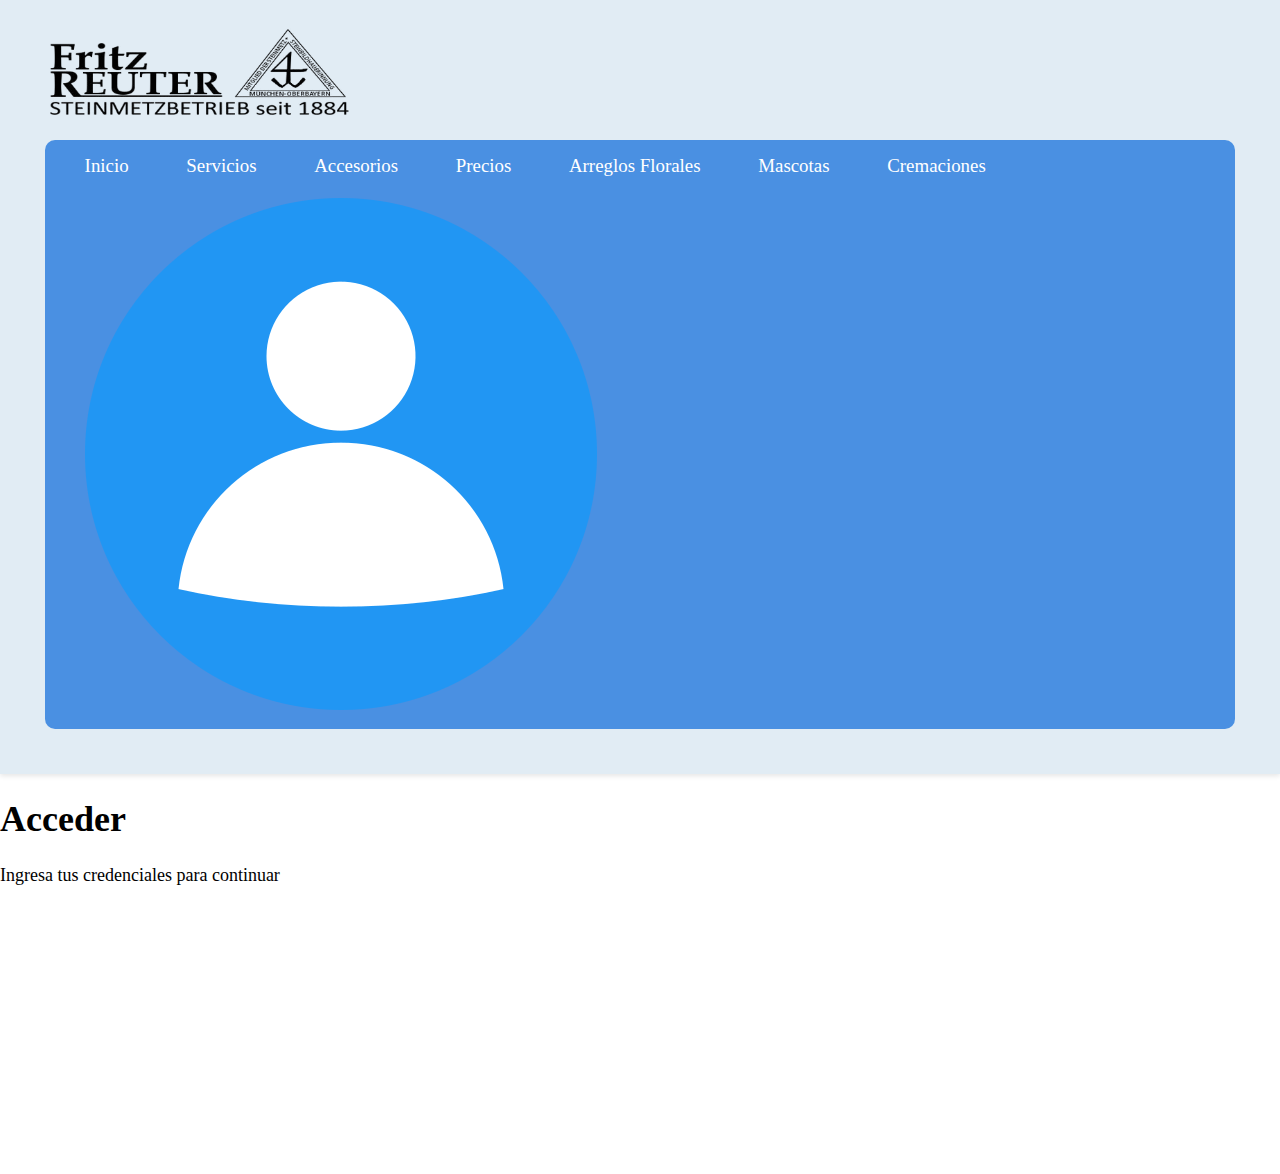
<file: administrador/pedidos.html>
<!DOCTYPE html>
<html lang="es">
<head>
  <meta charset="UTF-8">
  <meta name="viewport" content="width=device-width, initial-scale=1.0">
  <title>Pedidos - Administración</title>
  <link rel="stylesheet" href="admin.css">
</head>
<body class="admin-body">

  <!-- LAYOUT PRINCIPAL -->
  <div class="admin-main">

    <!-- SIDEBAR -->
    <aside class="admin-sidebar">
      <h2>Admin</h2>
      <ul>
        <li><a href="admin.html">Dashboard</a></li>
        <li><a href="usuarios.html">Usuarios</a></li>
        <li><a href="productos.html">Productos</a></li>
        <li><a href="pedidos.html" class="active">Pedidos</a></li>
        <li><a href="configuracion.html">Configuración</a></li>
        <li><a href="#" id="btn-cerrar-sesion">Cerrar sesión</a></li>
      </ul>
    </aside>

    <!-- CONTENIDO PRINCIPAL -->
    <div class="admin-content">

      <!-- HEADER -->
    <header class="admin-header">
  <h1>Gestión de Usuarios</h1>
  <button class="menu-toggle" id="menu-toggle">☰</button>
</header>


      <!-- TABLA DE PEDIDOS -->
      <section>
        <h2>Lista de pedidos</h2>

        <div class="table-container">
          <table class="admin-table">
            <thead>
              <tr>
                <th>#</th>
                <th>Cliente</th>
                <th>Producto</th>
                <th>Cantidad</th>
                <th>Total</th>
                <th>Estado</th>
                <th>Acciones</th>
              </tr>
            </thead>
            <tbody id="tabla-pedidos">
              <!-- JS rellenará aquí -->
            </tbody>
          </table>
        </div>
      </section>

    </div>
  </div>

  <script src="admin.js"></script>
</body>
</html>
</file>
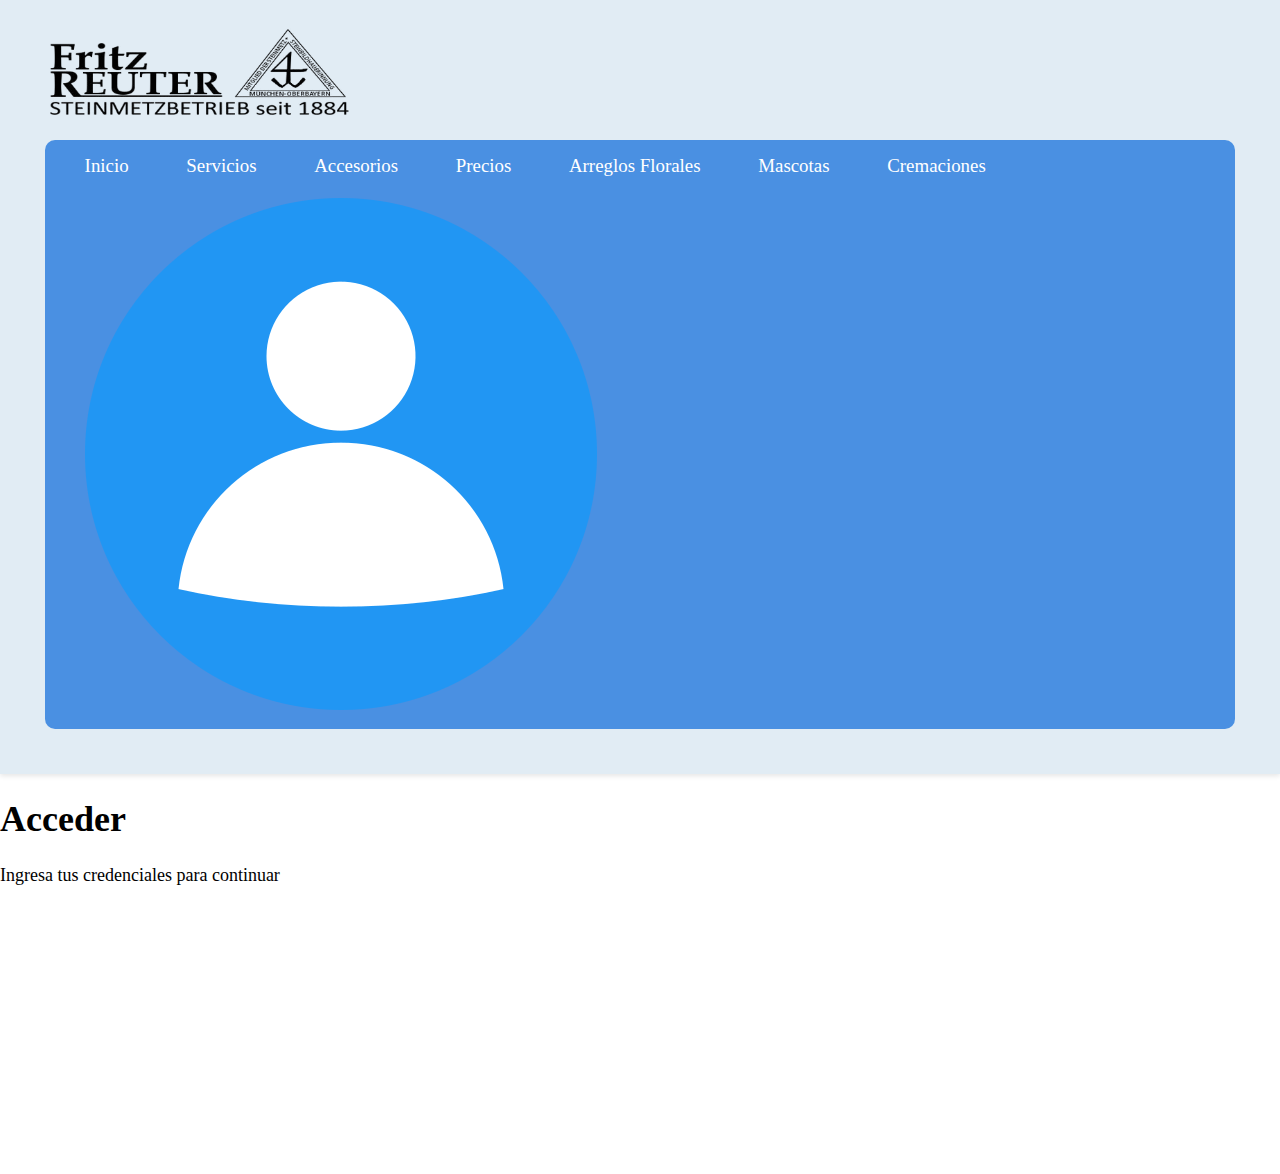
<file: administrador/productos.html>
<!DOCTYPE html>
<html lang="es">
<head>
  <meta charset="UTF-8">
  <meta name="viewport" content="width=device-width, initial-scale=1.0">
  <title>Productos - Administración</title>
  <link rel="stylesheet" href="admin.css">
</head>
<body class="admin-body">

  <div class="admin-main">
    <!-- SIDEBAR -->
    <aside class="admin-sidebar">
      <h2>Admin</h2>
      <ul>
        <li><a href="admin.html">Dashboard</a></li>
        <li><a href="usuarios.html">Usuarios</a></li>
        <li><a href="productos.html" class="active">Productos</a></li>
        <li><a href="configuracion.html">Configuración</a></li>
        <li><a href="#" id="btn-cerrar-sesion">Cerrar sesión</a></li>
      </ul>
    </aside>

    <!-- CONTENIDO PRINCIPAL -->
    <div class="admin-content">
      <header class="admin-header">
        <h1>Gestión de Productos</h1>
        <button class="menu-toggle" id="menu-toggle">☰</button>
      </header>

      <!-- FORMULARIO -->
      <section>
        <h2>Agregar producto</h2>
        <form id="form-agregar-producto" class="formulario-producto">
          <input type="text" id="nombre" placeholder="Nombre del producto" required>
          <input type="number" id="precio" placeholder="Precio" step="0.01" required>

          <!-- Categoría destino -->
          <select id="categoria" required>
            <option value="" disabled selected>Selecciona categoría</option>
            <option value="accesorios">Accesorios</option>
            <option value="precios">Precios</option>
            <option value="arreglos">Arreglos florales</option>
          </select>

          <input type="number" id="stock" placeholder="Stock" required>
          <input type="file" id="imagen" accept="image/*" required>
          <button type="submit" class="btn-principal">Agregar</button>
        </form>
      </section>

      <!-- TABLA -->
      <section style="margin-top: 2rem;">
        <h2>Lista de productos</h2>
        <div class="table-container">
          <table class="admin-table">
            <thead>
              <tr>
                <th>#</th>
                <th>Nombre</th>
                <th>Precio</th>
                <th>categoria</th>
                <th>Stock</th>
                <th>Acciones</th>
              </tr>
            </thead>
            <tbody id="tabla-productos"></tbody>
          </table>
        </div>
      </section>
    </div>
  </div>

  <script src="admin.js"></script>
</body>
</html>
</file>
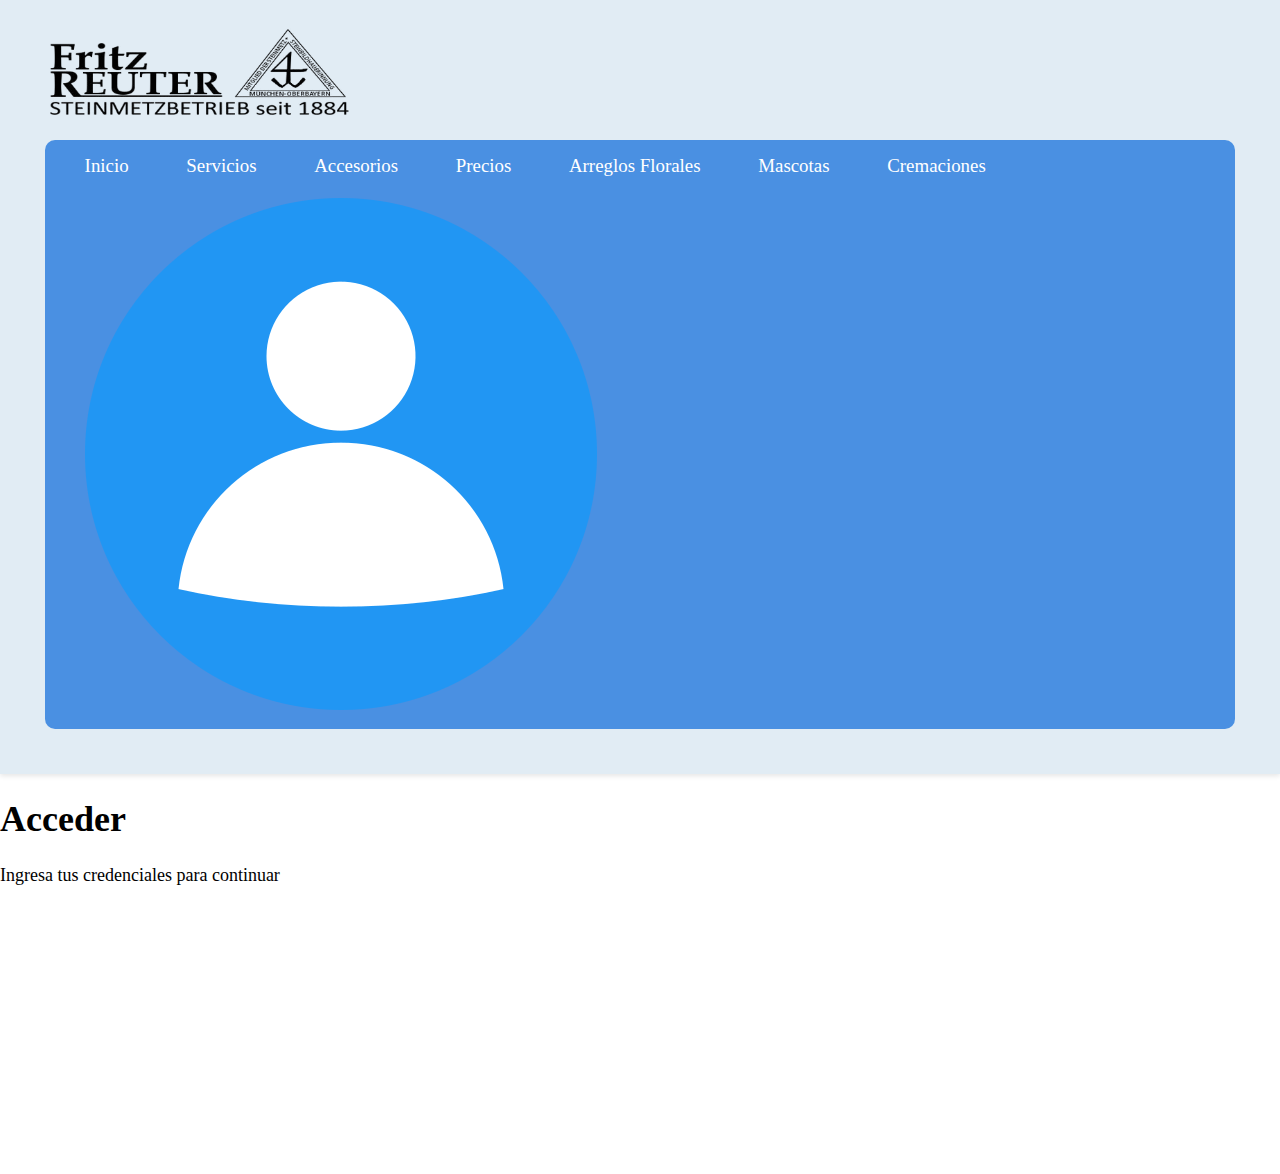
<file: administrador/usuarios.html>
<!DOCTYPE html>
<html lang="es">
<head>
  <meta charset="UTF-8">
  <meta name="viewport" content="width=device-width, initial-scale=1.0">
  <title>Usuarios - Administración</title>
  <link rel="stylesheet" href="admin.css">
</head>
<body class="admin-body">

  <!-- LAYOUT PRINCIPAL -->
  <div class="admin-main">

    <!-- SIDEBAR -->
    <aside class="admin-sidebar">
      <h2>Admin</h2>
      <ul>
        <li><a href="admin.html">Dashboard</a></li>
        <li><a href="usuarios.html" class="active">Usuarios</a></li>
        <li><a href="productos.html">Productos</a></li>
        <li><a href="pedidos.html">Pedidos</a></li>
        <li><a href="configuracion.html">Configuración</a></li>
        <li><a href="#" id="btn-cerrar-sesion">Cerrar sesión</a></li>
      </ul>
    </aside>

    <!-- CONTENIDO PRINCIPAL -->
    <div class="admin-content">

      <!-- HEADER -->
     <header class="admin-header">
  <h1>Gestión de Usuarios</h1>
  <button class="menu-toggle" id="menu-toggle">☰</button>
</header>


      <!-- TABLA DE USUARIOS -->
      <section>
        <h2>Lista de usuarios registrados</h2>

        <div class="table-container">
          <table class="admin-table">
            <thead>
              <tr>
                <th>#</th>
                <th>Nombre</th>
                <th>Email</th>
                <th>Rol</th>
                <th>Acciones</th>
              </tr>
            </thead>
            <tbody id="tabla-usuarios">
              <!-- JS rellenará aquí -->
            </tbody>
          </table>
        </div>
      </section>

    </div>
  </div>

  <script src="admin.js"></script>
</body>
</html>
</file>
<file: styles.css>
/* === BOX SIZING GLOBAL === */
*, *::before, *::after {
  box-sizing: border-box;
}

/* === ESTILOS BASE === */
html, body {
  height: 100%;
  margin: 0;
  display: flex;
  flex-direction: column;
  font-size: 18px;
  overflow-x: hidden; /* evita scroll horizontal */
}

main { flex: 1; }

/* === HEADER === */
.header-principal {
  background-color: #e1ecf4;
  padding: 1.5rem 2.5rem;
  box-shadow: 0 2px 5px rgba(0,0,0,0.1);
  position: sticky;
  top: 0;
  z-index: 1000;
}

.header-container {
  display: flex;
  justify-content: space-between;
  align-items: center;
  flex-wrap: wrap;
  position: relative;
}

.logo-grande img {
  height: 90px;
  width: auto;
  object-fit: contain;
}

/* === NAV === */
.nav-derecha {
  flex-grow: 1;
  display: flex;
  justify-content: flex-end;
}

.nav-derecha ul {
  display: flex;
  gap: 1.2rem;
  align-items: center;
  list-style: none;
  background-color: #4a90e2;
  padding: 0.8rem 1.2rem;
  border-radius: 10px;
  flex-wrap: wrap;
}

.nav-derecha ul li a {
  color: white;
  text-decoration: none;
  padding: 0.6rem 1rem;
  border-radius: 6px;
  font-size: 1.05rem;
  transition: background-color 0.3s ease;
}

.nav-derecha ul li a:hover,
.nav-derecha ul li a.active {
  background-color: #3579c2;
}

.nav-derecha ul li input[type="search"] {
  padding: 0.5rem 0.8rem;
  border-radius: 6px;
  border: none;
  font-size: 1rem;
}

/* === MENÚ HAMBURGUESA === */
#menu-toggle { display: none; }

.menu-icon {
  display: none;
  font-size: 2rem;
  color: #4a90e2;
  cursor: pointer;
  position: absolute;
  right: 1rem;
  top: 1rem;
  z-index: 1001;
}

/* === HERO === */
.hero {
  background: linear-gradient(to right, #e1ecf4, #f5fbff);
  text-align: center;
  padding: 5rem 2rem;
  border-bottom: 1px solid #ccc;
}

.hero h1 {
  font-size: 3rem;
  color: #2b2b2b;
  margin-bottom: 1.2rem;
}

.hero h1 span { color: #4a90e2; }

.hero p {
  font-size: 1.4rem;
  color: #4a4a4a;
  max-width: 700px;
  margin: 0 auto;
}

.hero-img {
  margin-top: 2.5rem;
  max-width: 480px;
  width: 100%;
  border-radius: 12px;
  box-shadow: 0 12px 25px rgba(0,0,0,0.1);
}

/* === DESTACADOS / CARDS === */
.destacados h2 {
  text-align: center;
  font-size: 2.2rem;
  margin-bottom: 2.5rem;
  color: #2b2b2b;
}

.cards-container {
  display: flex;
  flex-wrap: wrap;
  gap: 2.5rem;
  justify-content: center;
}

.card {
  background-color: #fff;
  border-radius: 12px;
  box-shadow: 0 5px 18px rgba(0,0,0,0.1);
  padding: 2rem;
  text-align: center;
  width: 320px;
  transition: transform 0.3s;
}

.card:hover { transform: translateY(-6px); }

.card img {
  height: 100px;
  margin-bottom: 1.2rem;
  object-fit: contain;
}

.card h3 {
  color: #4a90e2;
  margin-bottom: 0.6rem;
  font-size: 1.3rem;
}

/* === CONTENEDORES === */
.container {
  max-width: 1200px;
  margin: 0 auto;
  padding: 3.5rem 2rem;
}

.section-box {
  background-color: #ffffff;
  border: 1px solid #ddd;
  padding: 2.5rem;
  margin-bottom: 2.5rem;
  border-left: 6px solid #4a90e2;
  border-radius: 10px;
  box-shadow: 0 5px 12px rgba(0,0,0,0.06);
}

.section-box h2 {
  font-size: 1.8rem;
  margin-bottom: 1.2rem;
  color: #2a2a2a;
}

.section-box p,
.section-box ul li {
  font-size: 1.15rem;
  color: #444;
  line-height: 1.6;
}

/* === FOOTER === */
footer {
  background-color: #4a90e2;
  color: white;
  text-align: center;
  padding: 1.5rem;
  font-size: 1rem;
  margin-top: 2rem;
}

/* === CATÁLOGO === */
.catalogo {
  display: grid;
  grid-template-columns: repeat(auto-fit, minmax(250px, 1fr));
  gap: 2rem;
}

.producto {
  background: white;
  border-radius: 12px;
  box-shadow: 0 5px 18px rgba(0,0,0,0.1);
  padding: 2rem;
  text-align: center;
  transition: transform 0.3s, box-shadow 0.3s;
}

.producto:hover {
  transform: translateY(-6px);
  box-shadow: 0 10px 22px rgba(0,0,0,0.15);
}

.producto img {
  width: 100%;
  height: 220px;
  object-fit: cover;
  border-radius: 8px;
  margin-bottom: 1.2rem;
}

.producto h3 {
  font-size: 1.4rem;
  color: #2b2b2b;
  margin-bottom: 0.5rem;
}

.producto p {
  font-weight: bold;
  color: #4a90e2;
  font-size: 1.3rem;
  margin-top: 0.3rem;
}

.producto button,
.btn-comprar {
  background-color: #4a90e2;
  color: white;
  border: none;
  padding: 0.8rem 1.2rem;
  border-radius: 8px;
  margin-top: 1.2rem;
  cursor: pointer;
  font-size: 1rem;
  transition: background-color 0.3s;
}

.producto button:hover,
.btn-comprar:hover {
  background-color: #3579c2;
}

/* === MODAL === */
.modal {
  display: none;
  position: fixed;
  top: 0;
  left: 0;
  width: 100%;
  height: 100%;
  background-color: rgba(0,0,0,0.5);
  justify-content: center;
  align-items: center;
  z-index: 1000;
}

.modal-content {
  background-color: #fff;
  padding: 2rem;
  border-radius: 12px;
  width: 450px;
  max-width: 95%;
  position: relative;
  box-shadow: 0 0 15px rgba(0,0,0,0.3);
}

.modal-content h2 {
  margin-top: 0;
  text-align: center;
}

.modal-content label {
  display: block;
  margin: 10px 0 5px;
}

.modal-content input,
.modal-content select,
.modal-content button {
  width: 100%;
  padding: 8px 10px;
  margin-bottom: 10px;
  border-radius: 6px;
  border: 1px solid #ccc;
  font-size: 1rem;
}

.modal-content button {
  background-color: #007bff;
  color: #fff;
  border: none;
  cursor: pointer;
}

.modal-content button:hover {
  background-color: #0056b3;
}

.cerrar {
  position: absolute;
  top: 10px;
  right: 15px;
  font-size: 1.5rem;
  font-weight: bold;
  cursor: pointer;
}

#mensaje-exito { text-align: center; }

#mensaje-exito a {
  display: inline-block;
  margin-top: 10px;
  padding: 8px 12px;
  background-color: #25D366;
  color: white;
  text-decoration: none;
  border-radius: 6px;
}

#mensaje-exito a:hover { background-color: #128C7E; }

/* === FILTROS === */
.filtros {
  margin: 2.5rem 0 1.5rem;
  text-align: center;
  display: flex;
  flex-wrap: wrap;
  justify-content: center;
  gap: 1.2rem;
}

.filtros select {
  padding: 0.7rem 1.2rem;
  border-radius: 8px;
  border: 1px solid #ccc;
  font-size: 1rem;
}

/* === RESPONSIVE === */
@media (max-width: 768px) {
  .header-container { flex-direction: column; align-items: flex-start; }
  .menu-icon { display: block; }
  .nav-derecha { width: 100%; }
  .nav-derecha ul {
    display: none;
    flex-direction: column;
    width: 100%;
    margin-top: 0.5rem;
  }
  #menu-toggle:checked + .menu-icon + .nav-derecha ul { display: flex; }
  .nav-derecha ul li { width: 100%; text-align: center; }
  .nav-derecha ul li a,
  .nav-derecha ul li input[type="search"] { width: 100%; }

  .hero h1 { font-size: 2.3rem; }
  .hero p { font-size: 1.1rem; }
  .producto img { height: 180px; }
  .producto button { width: 100%; }
  .card { width: 90%; max-width: 360px; }
  .section-box { padding: 2rem 1.2rem; }
  .filtros { flex-direction: column; align-items: stretch; }
  .filtros select { width: 100%; }
}

@media (max-width: 768px) {
  .catalogo {
    display: grid;
    grid-template-columns: 1fr; /* fuerza una sola columna */
    gap: 1.2rem;
    width: 100%;
  }

  .producto {
    width: 100%;
    padding: 1rem;
  }

  .producto img {
    width: 100%;
    height: auto;
    max-height: 160px; /* opcional para que no sea gigante */
  }

  .producto button {
    width: 100%;
    font-size: 1rem;
  }
}
</file>
<file: administrador/admin.css>
/* --- LAYOUT GENERAL --- */
*,
*::before,
*::after {
  box-sizing: border-box; /* FIX universal */
}

.admin-body {
  display: flex;
  flex-direction: column;
  min-height: 100vh;
  background: #f7f7f7;
  font-family: "Segoe UI", Tahoma, sans-serif;
  color: #4a90e2;
  overflow-x: hidden; /* evita scroll lateral */
}

/* --- HEADER --- */
.admin-header {
  background: #4a90e2;
  color: white;
  padding: 1rem 2rem;
  display: flex;
  justify-content: space-between;
  align-items: center;
  box-shadow: 0 2px 6px rgba(0,0,0,0.15);
  position: sticky;
  top: 0;
  z-index: 10;
}

.admin-header h1 {
  font-size: 1.4rem;
  margin: 0;
}

/* --- MAIN --- */
.admin-main {
  flex: 1;
  display: flex;
  overflow: hidden;
}

/* --- SIDEBAR --- */
.admin-sidebar {
  width: 240px;
  background: #fff;
  border-right: 1px solid #ddd;
  box-shadow: 2px 0 5px rgba(0,0,0,0.05);
  padding: 1rem;
  transition: transform 0.3s ease;
}

.admin-sidebar h2 {
  margin-bottom: 1rem;
  color: #4a90e2;
}

.admin-sidebar ul {
  list-style: none;
  padding: 0;
  margin: 0;
}

.admin-sidebar ul li {
  margin-bottom: 0.8rem;
}

.admin-sidebar ul li a {
  display: block;
  padding: 0.7rem 1rem;
  border-radius: 6px;
  color: #4a90e2;
  text-decoration: none;
  transition: all 0.3s;
  font-weight: 500;
}

.admin-sidebar ul li a:hover,
.admin-sidebar ul li a.active {
  background: #4a90e2;
  color: white;
}

/* --- CONTENIDO --- */
.admin-content {
  flex: 1;
  padding: 2rem;
  overflow-y: auto;
}

/* --- CARDS (dashboard) --- */
.admin-cards {
  display: grid;
  grid-template-columns: repeat(auto-fit,minmax(220px,1fr));
  gap: 1.5rem;
  margin-bottom: 2rem;
}

.admin-card {
  background: #fff;
  border-radius: 10px;
  padding: 1.5rem;
  box-shadow: 0 5px 12px rgba(0,0,0,0.08);
  text-align: center;
  transition: transform 0.2s ease;
}

.admin-card:hover {
  transform: translateY(-4px);
}

.admin-card h3 {
  color: #4a90e2;
  margin-bottom: 0.5rem;
  font-size: 1.2rem;
}

/* --- FORMULARIOS --- */
.admin-form {
  width: 100%;
  max-width: 600px;
  background: #fff;
  padding: 1.5rem;
  border-radius: 10px;
  box-shadow: 0 4px 10px rgba(0,0,0,0.08);
  margin: 0 auto;
}

.admin-form .form-group {
  margin-bottom: 1rem;
}

.admin-form label {
  display: block;
  margin-bottom: 0.4rem;
  font-weight: bold;
}

.admin-form input,
.admin-form select,
.admin-form textarea {
  width: 100%;
  padding: 0.6rem;
  border: 1px solid #ccc;
  border-radius: 6px;
  font-size: 0.95rem;
  max-width: 100%; /* FIX en mobile */
}

/* --- TABLAS --- */
.table-container {
  width: 100%;
  overflow-x: auto; /* scroll horizontal */
  -webkit-overflow-scrolling: touch; /* scroll suave en móviles */
}

.admin-table {
  width: 100%;
  border-collapse: collapse;
  background: #fff;
  border-radius: 8px;
  overflow: hidden;
  box-shadow: 0 4px 10px rgba(0,0,0,0.08);
  min-width: 600px; /* fuerza scroll en móvil */
}

.admin-table th,
.admin-table td {
  padding: 0.9rem 1rem;
  text-align: left;
  border-bottom: 1px solid #eee;
  white-space: nowrap; /* evita cortes raros */
}

.admin-table th {
  background: #4a90e2;
  color: #fff;
  font-weight: bold;
}

.admin-table tr:hover {
  background: #f9f9f9;
}

/* --- Columna de acciones --- */
.admin-table td.acciones {
  min-width: 140px; /* asegura que entren los 2 botones */
  white-space: nowrap;

  /* FLEX para mantener botones alineados */
  display: flex;
  gap: 6px;
  justify-content: flex-start;
  align-items: center;
}

.admin-table td.acciones button {
  flex: none;
  width: auto !important; /* no ocupar todo el ancho */
  display: inline-block;
}

/* --- BOTONES --- */
.btn-principal,
.btn-secundario {
  background: #4a90e2;
  color: white;
  border: none;
  padding: 0.7rem 1rem;
  border-radius: 8px;
  cursor: pointer;
  transition: background 0.3s;
}

.btn-principal:hover { background: #3579c2; }
.btn-secundario:hover { background: #555; }

/* --- BOTÓN HAMBURGUESA --- */
.menu-toggle {
  display: none;
  background: none;
  border: none;
  font-size: 1.6rem;
  color: white;
  cursor: pointer;
}

/* --- RESPONSIVE --- */
@media (max-width: 992px) {
  .admin-sidebar {
    position: fixed;
    top: 0;
    left: 0;
    height: 100%;
    transform: translateX(-100%);
    z-index: 100;
  }

  .admin-sidebar.active {
    transform: translateX(0);
  }

  .admin-content {
    padding: 1rem;
  }

  .menu-toggle {
    display: block;
  }
}

@media (max-width: 576px) {
  .admin-header h1 {
    font-size: 1.1rem;
  }

  /* Botones en formularios sí ocupan todo el ancho */
  .admin-form .btn-principal, 
  .admin-form .btn-secundario {
    padding: 0.6rem;
    font-size: 0.9rem;
    width: 100%; /* ancho completo solo en formularios */
  }

  .admin-card {
    padding: 1rem;
  }

  .admin-content {
    padding: 0.5rem;
    width: 100%;
    overflow-x: hidden;
  }

  .admin-form {
    width: 100% !important;
    max-width: 100% !important;
    padding: 1rem;
    margin: 0;
    border-radius: 6px;
    box-shadow: none;
  }

  .admin-form input,
  .admin-form select,
  .admin-form textarea {
    font-size: 1rem;
    padding: 0.7rem;
    max-width: 100% !important;
  }

  .admin-table {
    min-width: 600px; /* mantiene ancho fijo y permite scroll */
  }

  .admin-table th,
  .admin-table td {
    font-size: 0.85rem;
    padding: 0.6rem;
  }

  .admin-table td.acciones {
    min-width: 160px; /* un poquito más en móvil */
  }
}
</file>
